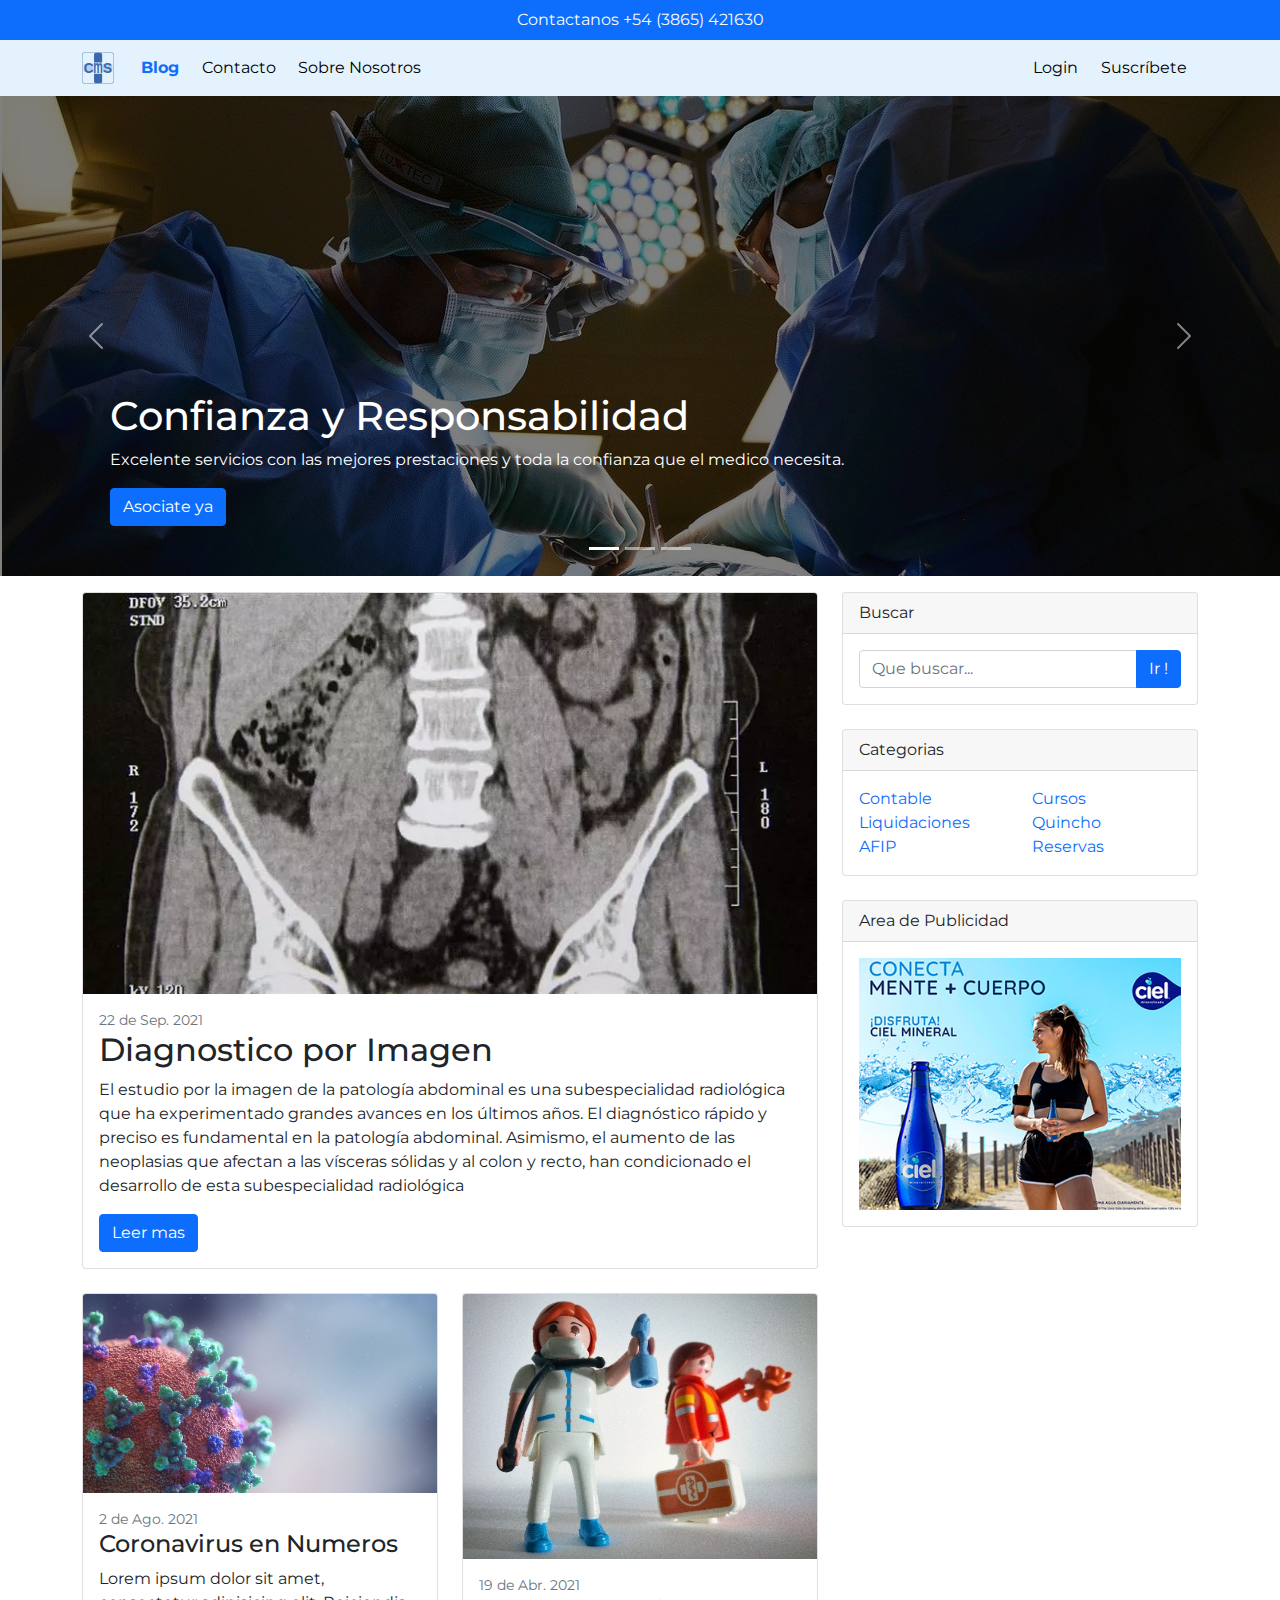
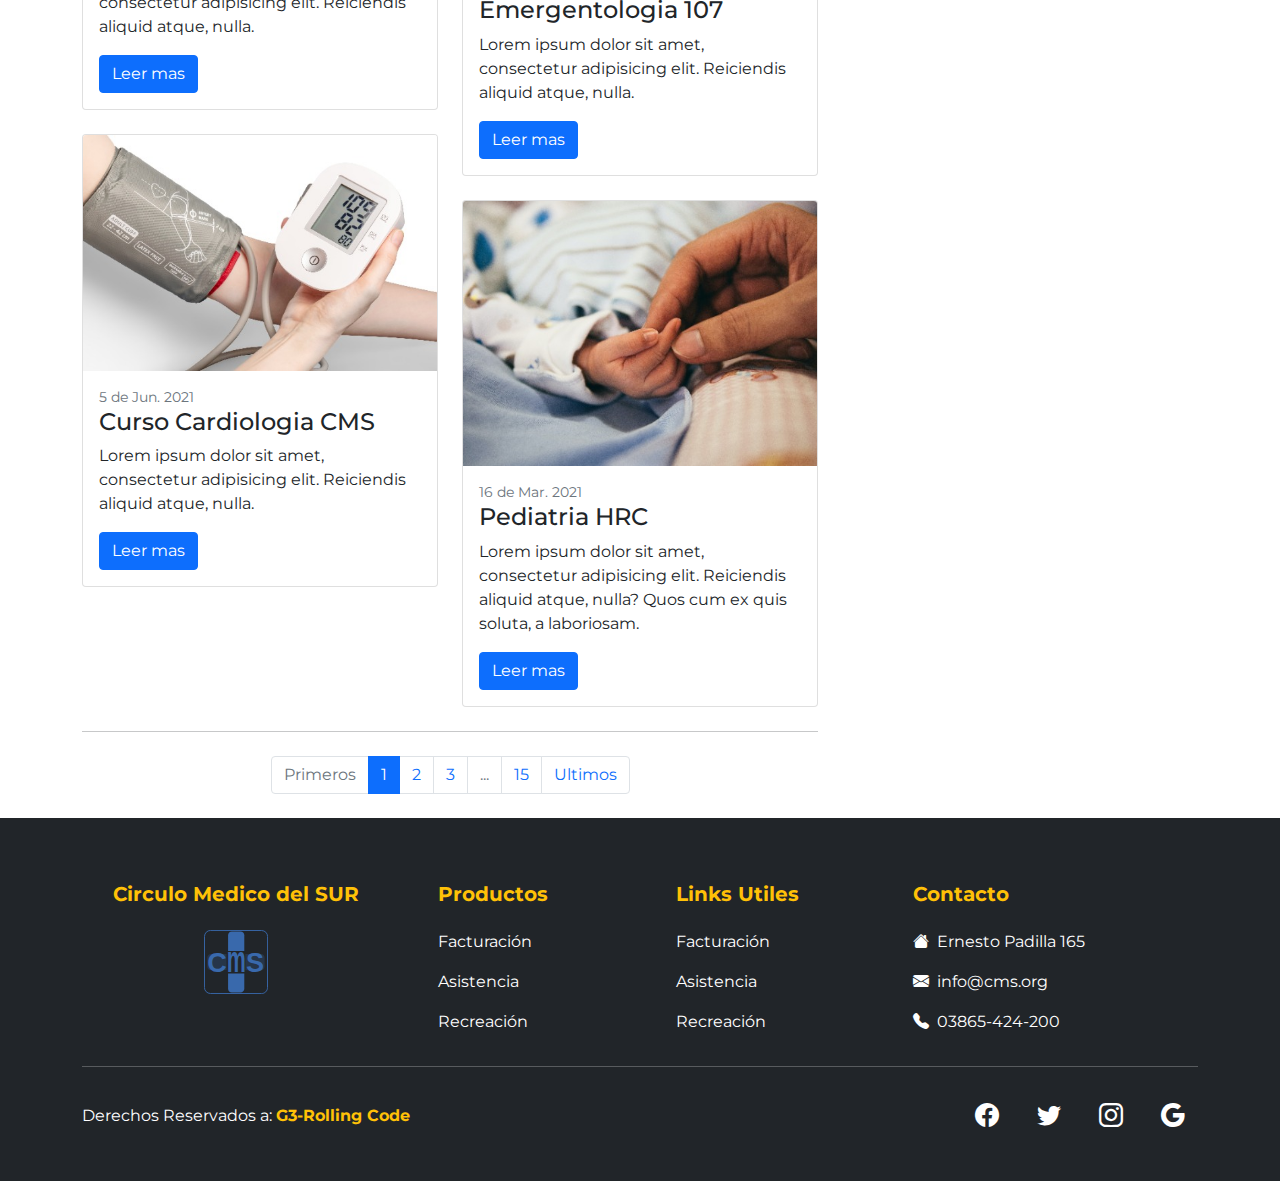
<file: index.html>
<!DOCTYPE html>
<html lang="es">
    <head>
        <meta charset="UTF-8" />
        <meta http-equiv="X-UA-Compatible" content="IE=edge" />
        <meta name="viewport" content="width=device-width, initial-scale=1.0" />
        <title>CMS - Blog</title>

        <!-- favicon para el navegador -->
        <link rel="icon" type="image/x-icon" href="assets/img/favicon.png" />
        <!-- CSS de Bootstrap -->
        <link rel="stylesheet" href="css/bootstrap.css" />
        <!-- Mis Estilos CSS -->
        <link rel="stylesheet" href="css/style.css" />
        <!-- Iconos de Bootstrap -->
        <link
            rel="stylesheet"
            href="https://cdn.jsdelivr.net/npm/bootstrap-icons@1.5.0/font/bootstrap-icons.css"
        />
    </head>
    <body>
        <!-- cabecera y navbar -->
        <div class="fixed-top">
            <!-- Pequeño header fijo junto con el navbar -->
            <header
                class="container-fluid bg-primary d-flex justify-content-center"
            >
                <p class="text-light mb-0 p-2 fs-6">
                    Contactanos +54 (3865) 421630
                </p>
            </header>
            <!-- Navbar -->
            <nav class="navbar navbar-expand-lg navbar-light" id="navbar_main">
                <div class="container">
                    <!-- Logo del navbar -->
                    <a class="navbar-brand" href="index.html">
                        <img
                            src="assets/img/logo_cms.svg"
                            alt="logo_navbar"
                            id="logo_navbar"
                        />
                    </a>
                    <!-- Boton de collapse -->
                    <button
                        class="navbar-toggler"
                        type="button"
                        data-bs-toggle="collapse"
                        data-bs-target="#navbarMain"
                        aria-controls="navbarMain"
                        aria-expanded="false"
                        aria-label="Toggle navigation"
                    >
                        <span class="navbar-toggler-icon"></span>
                    </button>
                    <!-- Opciones colapsable -->
                    <div class="collapse navbar-collapse" id="navbarMain">
                        <ul class="navbar-nav me-auto">
                            <li class="nav-item">
                                <a href="index.html" class="nav-link active"
                                    >Blog</a
                                >
                            </li>
                            <li class="nav-item">
                                <a href="contact.html" class="nav-link"
                                    >Contacto</a
                                >
                            </li>
                            <li class="nav-item">
                                <a href="about-us.html" class="nav-link"
                                    >Sobre Nosotros</a
                                >
                            </li>
                        </ul>
                        <ul class="navbar-nav ms-auto">
                            <li class="nav-item">
                                <a href="login2.html" class="nav-link">Login</a>
                            </li>
                            <li class="nav-item">
                                <a
                                    href="#"
                                    class="nav-link"
                                    data-bs-toggle="modal"
                                    data-bs-target="#modal-subscribe"
                                    >Suscríbete</a
                                >
                            </li>
                        </ul>
                    </div>
                </div>
            </nav>
        </div>

        <!-- Carousel -->
        <div
            id="myCarousel"
            class="carousel slide carousel-fade"
            data-bs-ride="carousel"
        >
            <!-- Indicadores de abajo para seleccionar un slide en particular -->
            <ol class="carousel-indicators">
                <li
                    data-bs-target="#myCarousel"
                    data-bs-slide-to="0"
                    class="active"
                ></li>
                <li data-bs-target="#myCarousel" data-bs-slide-to="1"></li>
                <li data-bs-target="#myCarousel" data-bs-slide-to="2"></li>
            </ol>
            <!-- Botones para pasar al siguiente o al anterior -->
            <div class="carousel-inner">
                <div class="carousel-item active">
                    <div
                        class="overlay-image"
                        style="
                            background-image: url(assets/img/carousel1_650.jpg);
                        "
                    ></div>
                    <div class="container">
                        <h1>Confianza y Responsabilidad</h1>
                        <p>
                            Excelente servicios con las mejores prestaciones y
                            toda la confianza que el medico necesita.
                        </p>
                        <a href="error404.html" class="btn btn-primary"
                            >Asociate ya</a
                        >
                    </div>
                </div>
                <div class="carousel-item">
                    <div
                        class="overlay-image"
                        style="
                            background-image: url(assets/img/carousel2_650.jpg);
                        "
                    ></div>
                    <div class="container">
                        <h1>Instalaciones Propias</h1>
                        <p>
                            Instalaciones con los mejores, servicios, quincho,
                            oficinas centrales, sala de conferencias, etc.
                        </p>
                        <a href="gallery.html" class="btn btn-primary"
                            >Galeria de Imagenes</a
                        >
                    </div>
                </div>
                <div class="carousel-item">
                    <div
                        class="overlay-image"
                        style="
                            background-image: url(assets/img/carousel3_650.jpg);
                        "
                    ></div>
                    <div class="container">
                        <h1>Contrato con todas las OS</h1>
                        <p>
                            Adheridos a todas las obras sociales tanto
                            provinciales como nacionales, rapida liquidación y
                            pagos.
                        </p>
                        <a href="error404.html" class="btn btn-primary"
                            >Ver listado</a
                        >
                    </div>
                </div>
            </div>
            <button
                class="carousel-control-prev"
                type="button"
                data-bs-target="#myCarousel"
                data-bs-slide="prev"
            >
                <span
                    class="carousel-control-prev-icon"
                    aria-hidden="true"
                ></span>
                <span class="visually-hidden">Previous</span>
            </button>
            <button
                class="carousel-control-next"
                type="button"
                data-bs-target="#myCarousel"
                data-bs-slide="next"
            >
                <span
                    class="carousel-control-next-icon"
                    aria-hidden="true"
                ></span>
                <span class="visually-hidden">Next</span>
            </button>
        </div>

        <!-- Page content-->
        <main class="container mt-3">
            <div class="row">
                <!-- Ultimos Post del Blog -->
                <div class="col-lg-8">
                    <!-- Ultimo Post lo ponemos mas grande -->
                    <div class="card mb-4">
                        <a href="last_post.html">
                            <img
                                class="card-img-top"
                                src="assets/img/imagen_post_last_1.jpg"
                                alt="imagen_post_last"
                            />
                        </a>
                        <div class="card-body">
                            <div class="small text-muted">22 de Sep. 2021</div>
                            <h2 class="card-title">Diagnostico por Imagen</h2>
                            <p class="card-text">
                                El estudio por la imagen de la patología
                                abdominal es una subespecialidad radiológica que
                                ha experimentado grandes avances en los últimos
                                años. El diagnóstico rápido y preciso es
                                fundamental en la patología abdominal. Asimismo,
                                el aumento de las neoplasias que afectan a las
                                vísceras sólidas y al colon y recto, han
                                condicionado el desarrollo de esta
                                subespecialidad radiológica
                            </p>
                            <a class="btn btn-primary" href="last_post.html"
                                >Leer mas</a
                            >
                        </div>
                    </div>
                    <!-- Entradas siguiente al ultimo Post -->
                    <div class="row">
                        <div class="col-lg-6">
                            <!-- Blog post-->
                            <div class="card mb-4">
                                <a href="error404.html">
                                    <img
                                        class="card-img-top"
                                        src="assets/img/post_1.jpg"
                                        alt="post_1"
                                    />
                                </a>
                                <div class="card-body">
                                    <div class="small text-muted">
                                        2 de Ago. 2021
                                    </div>
                                    <h2 class="card-title h4">
                                        Coronavirus en Numeros
                                    </h2>
                                    <p class="card-text">
                                        Lorem ipsum dolor sit amet, consectetur
                                        adipisicing elit. Reiciendis aliquid
                                        atque, nulla.
                                    </p>
                                    <a
                                        class="btn btn-primary"
                                        href="error404.html"
                                        >Leer mas</a
                                    >
                                </div>
                            </div>
                            <!-- Blog post-->
                            <div class="card mb-4">
                                <a href="error404.html">
                                    <img
                                        class="card-img-top"
                                        src="assets/img/post_2.jpg"
                                        alt="post_2"
                                    />
                                </a>
                                <div class="card-body">
                                    <div class="small text-muted">
                                        5 de Jun. 2021
                                    </div>
                                    <h2 class="card-title h4">
                                        Curso Cardiologia CMS
                                    </h2>
                                    <p class="card-text">
                                        Lorem ipsum dolor sit amet, consectetur
                                        adipisicing elit. Reiciendis aliquid
                                        atque, nulla.
                                    </p>
                                    <a
                                        class="btn btn-primary"
                                        href="error404.html"
                                        >Leer mas</a
                                    >
                                </div>
                            </div>
                        </div>
                        <div class="col-lg-6">
                            <!-- Blog post-->
                            <div class="card mb-4">
                                <a href="error404.html">
                                    <img
                                        class="card-img-top"
                                        src="assets/img/post_3.jpg"
                                        alt="post_3"
                                    />
                                </a>
                                <div class="card-body">
                                    <div class="small text-muted">
                                        19 de Abr. 2021
                                    </div>
                                    <h2 class="card-title h4">
                                        Emergentologia 107
                                    </h2>
                                    <p class="card-text">
                                        Lorem ipsum dolor sit amet, consectetur
                                        adipisicing elit. Reiciendis aliquid
                                        atque, nulla.
                                    </p>
                                    <a
                                        class="btn btn-primary"
                                        href="error404.html"
                                        >Leer mas</a
                                    >
                                </div>
                            </div>
                            <!-- Blog post-->
                            <div class="card mb-4">
                                <a href="error404.html">
                                    <img
                                        class="card-img-top"
                                        src="assets/img/post_4.jpg"
                                        alt="post_4"
                                    />
                                </a>
                                <div class="card-body">
                                    <div class="small text-muted">
                                        16 de Mar. 2021
                                    </div>
                                    <h2 class="card-title h4">Pediatria HRC</h2>
                                    <p class="card-text">
                                        Lorem ipsum dolor sit amet, consectetur
                                        adipisicing elit. Reiciendis aliquid
                                        atque, nulla? Quos cum ex quis soluta, a
                                        laboriosam.
                                    </p>
                                    <a
                                        class="btn btn-primary"
                                        href="error404.html"
                                        >Leer mas</a
                                    >
                                </div>
                            </div>
                        </div>
                    </div>
                    <!-- Paginacion -->
                    <nav aria-label="Pagination">
                        <hr class="my-0" />
                        <ul class="pagination justify-content-center my-4">
                            <li class="page-item disabled">
                                <a
                                    class="page-link"
                                    href="error404.html"
                                    tabindex="-1"
                                    aria-disabled="true"
                                    >Primeros</a
                                >
                            </li>
                            <li class="page-item active" aria-current="page">
                                <a class="page-link" href="error404.html">1</a>
                            </li>
                            <li class="page-item">
                                <a class="page-link" href="error404.html">2</a>
                            </li>
                            <li class="page-item">
                                <a class="page-link" href="error404.html">3</a>
                            </li>
                            <li class="page-item disabled">
                                <a class="page-link" href="error404.html"
                                    >...</a
                                >
                            </li>
                            <li class="page-item">
                                <a class="page-link" href="error404.html">15</a>
                            </li>
                            <li class="page-item">
                                <a class="page-link" href="error404.html"
                                    >Ultimos</a
                                >
                            </li>
                        </ul>
                    </nav>
                </div>
                <!-- Widgets y Publicidad -->
                <div class="col-lg-4">
                    <!-- Widget de Busqueda -->
                    <div class="card mb-4">
                        <div class="card-header">Buscar</div>
                        <div class="card-body">
                            <div class="input-group">
                                <input
                                    class="form-control"
                                    type="text"
                                    placeholder="Que buscar..."
                                    aria-label="Que buscar..."
                                    aria-describedby="button-search"
                                />
                                <button
                                    class="btn btn-primary"
                                    id="button-search"
                                    type="button"
                                >
                                    Ir !
                                </button>
                            </div>
                        </div>
                    </div>
                    <!-- Categorias -->
                    <div class="card mb-4">
                        <div class="card-header">Categorias</div>
                        <div class="card-body">
                            <div class="row">
                                <div class="col-sm-6">
                                    <ul class="list-unstyled mb-0">
                                        <li>
                                            <a
                                                href="error404.html"
                                                class="text-decoration-none"
                                                >Contable</a
                                            >
                                        </li>
                                        <li>
                                            <a
                                                href="error404.html"
                                                class="text-decoration-none"
                                                >Liquidaciones</a
                                            >
                                        </li>
                                        <li>
                                            <a
                                                href="error404.html"
                                                class="text-decoration-none"
                                                >AFIP</a
                                            >
                                        </li>
                                    </ul>
                                </div>
                                <div class="col-sm-6">
                                    <ul class="list-unstyled mb-0">
                                        <li>
                                            <a
                                                href="error404.html"
                                                class="text-decoration-none"
                                                >Cursos</a
                                            >
                                        </li>
                                        <li>
                                            <a
                                                href="error404.html"
                                                class="text-decoration-none"
                                                >Quincho</a
                                            >
                                        </li>
                                        <li>
                                            <a
                                                href="error404.html"
                                                class="text-decoration-none"
                                                >Reservas</a
                                            >
                                        </li>
                                    </ul>
                                </div>
                            </div>
                        </div>
                    </div>
                    <!-- Widget Publicidad -->
                    <div class="card mb-4" id="publicidad">
                        <div class="card-header">Area de Publicidad</div>
                        <div class="card-body">
                            <img
                                src="assets/img/publicidad2.jpg"
                                alt="publicidad"
                                class="img-fluid"
                            />
                        </div>
                    </div>
                </div>
            </div>
        </main>

        <!-- footer -->
        <footer class="bg-dark text-white pt-5 pb-4">
            <div class="container text-center text-md-start">
                <div class="row text-center text-md-start">
                    <div
                        class="
                            col-md-3 col-lg-3 col-xl-3
                            mx-auto
                            mt-3
                            text-center
                        "
                    >
                        <h5 class="mb-4 fw-bold text-warning">
                            Circulo Medico del SUR
                        </h5>
                        <img
                            src="assets/img/logo_cms.svg"
                            alt="logo_cms"
                            id="logo_footer"
                        />
                    </div>
                    <div class="col-md-2 col-lg-2 col-xl-2 mx-auto mt-3">
                        <h5 class="mb-4 fw-bold text-warning">Productos</h5>
                        <p>
                            <a
                                href="error404.html"
                                class="text-white text-decoration-none"
                                >Facturación</a
                            >
                        </p>
                        <p>
                            <a
                                href="error404.html"
                                class="text-white text-decoration-none"
                                >Asistencia</a
                            >
                        </p>
                        <p>
                            <a
                                href="error404.html"
                                class="text-white text-decoration-none"
                                >Recreación</a
                            >
                        </p>
                    </div>
                    <div class="col-md-3 col-lg-2 col-xl-2 mx-auto mt-3">
                        <h5 class="mb-4 fw-bold text-warning">Links Utiles</h5>
                        <p>
                            <a
                                href="error404.html"
                                class="text-white text-decoration-none"
                                >Facturación</a
                            >
                        </p>
                        <p>
                            <a
                                href="error404.html"
                                class="text-white text-decoration-none"
                                >Asistencia</a
                            >
                        </p>
                        <p>
                            <a
                                href="error404.html"
                                class="text-white text-decoration-none"
                                >Recreación</a
                            >
                        </p>
                    </div>
                    <div class="col-md-4 col-lg-3 col-xl-3 mx-auto mt-3">
                        <h5 class="mb-4 fw-bold text-warning">Contacto</h5>
                        <p>
                            <i class="bi bi-house-fill me-2"></i>Ernesto Padilla
                            165
                        </p>
                        <p>
                            <i class="bi bi-envelope-fill me-2"></i>info@cms.org
                        </p>
                        <p>
                            <i class="bi bi-telephone-fill me-2"></i
                            >03865-424-200
                        </p>
                    </div>
                </div>
                <hr class="mb-4" />
                <div class="row align-items-center">
                    <div class="col-md-7 col-lg-8">
                        <p>
                            Derechos Reservados a:
                            <a
                                href="error404.html"
                                class="text-decoration-none"
                            >
                                <strong class="text-warning"
                                    >G3-Rolling Code</strong
                                >
                            </a>
                        </p>
                    </div>
                    <div class="col-md-5 col-lg-4">
                        <div class="text-center text-md-end">
                            <ul class="list-unstyled list-inline">
                                <li class="list-inline-item">
                                    <a
                                        href="error404.html"
                                        class="btn text-white fs-4"
                                        ><i class="bi bi-facebook"></i
                                    ></a>
                                </li>
                                <li class="list-inline-item">
                                    <a
                                        href="error404.html"
                                        class="btn text-white fs-4"
                                        ><i class="bi bi-twitter"></i
                                    ></a>
                                </li>
                                <li class="list-inline-item">
                                    <a
                                        href="error404.html"
                                        class="btn text-white fs-4"
                                        ><i class="bi bi-instagram"></i
                                    ></a>
                                </li>
                                <li class="list-inline-item">
                                    <a
                                        href="error404.html"
                                        class="btn text-white fs-4"
                                        ><i class="bi bi-google"></i
                                    ></a>
                                </li>
                            </ul>
                        </div>
                    </div>
                </div>
            </div>
        </footer>

        <!-- Modal Suscripcion OJO debe estar en todas las paginas -->
        <div
            class="modal fade"
            id="modal-subscribe"
            tabindex="-1"
            aria-labelledby="exampleModalLabel"
            aria-hidden="true"
        >
            <div class="modal-dialog">
                <div class="modal-content">
                    <div class="modal-header">
                        <h4 class="modal-title" id="exampleModalLabel">
                            Suscripción
                        </h4>
                        <button
                            type="button"
                            class="btn-close"
                            data-bs-dismiss="modal"
                            aria-label="Close"
                        ></button>
                    </div>
                    <div class="modal-body">
                        <form>
                            <div class="mb-3">
                                <label for="name" class="form-label"
                                    >Nombre</label
                                >
                                <input
                                    type="text"
                                    class="form-control"
                                    id="name"
                                    aria-describedby="name"
                                    placeholder="Nombre"
                                />
                            </div>
                            <div class="mb-3">
                                <label for="apellido" class="form-label"
                                    >Apellido</label
                                >
                                <input
                                    type="text"
                                    class="form-control"
                                    id="apellido"
                                    aria-describedby="apellido"
                                    placeholder="Apellido"
                                />
                            </div>
                            <div class="mb-3">
                                <label
                                    for="exampleInputEmail1"
                                    class="form-label"
                                    >Correo Electrónico</label
                                >
                                <input
                                    type="email"
                                    class="form-control"
                                    id="exampleInputEmail1"
                                    aria-describedby="emailHelp"
                                    placeholder="ejemplo@rc-group3.com"
                                />
                            </div>
                            <div class="mb-3">
                                <label
                                    for="exampleInputPassword1"
                                    class="form-label"
                                    >Contraseña</label
                                >
                                <input
                                    type="password"
                                    class="form-control"
                                    id="exampleInputPassword1"
                                    placeholder="*****"
                                />
                            </div>
                            <div class="mb-3 form-check">
                                <input
                                    type="checkbox"
                                    class="form-check-input"
                                    id="exampleCheck1"
                                />
                                <label
                                    class="form-check-label"
                                    for="exampleCheck1"
                                >
                                    Recibe notificaciones por email</label
                                >
                            </div>
                            <div class="mb-3">
                                <label class="">
                                    ¿Ya tienes cuenta?
                                    <a
                                        class="
                                            text-primary text-decoration-none
                                        "
                                        href="login2.html"
                                        >Inicia Sesión</a
                                    ></label
                                >
                            </div>
                        </form>
                    </div>
                    <div class="modal-footer">
                        <button
                            type="button"
                            class="btn btn-secondary"
                            data-bs-dismiss="modal"
                        >
                            Cerrar
                        </button>
                        <button type="button" class="btn btn-primary">
                            Suscríbete
                        </button>
                    </div>
                </div>
            </div>
        </div>

        <script src="js/bootstrap.bundle.js"></script>
    </body>
</html>
</file>
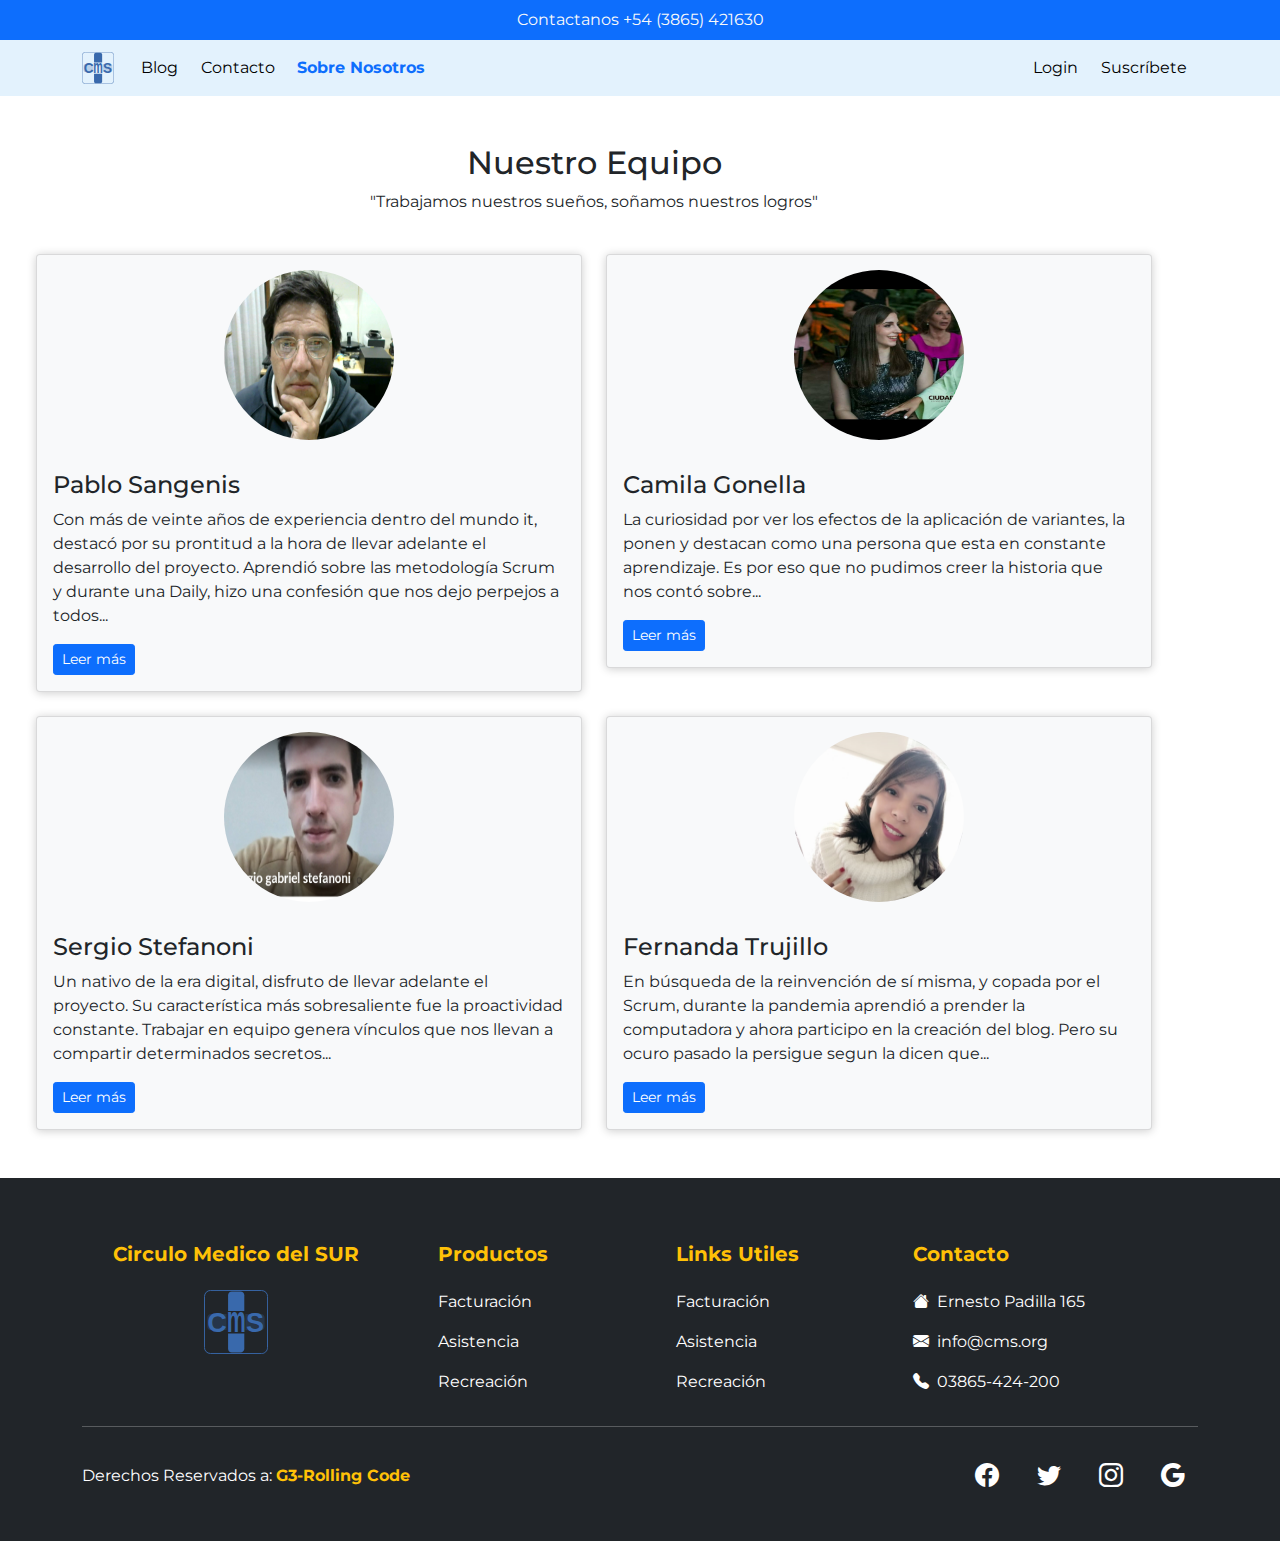
<file: about-us.html>
<!DOCTYPE html>
<html lang="es">
<head>
    <meta charset="UTF-8">
    <meta http-equiv="X-UA-Compatible" content="IE=edge">
    <meta name="viewport" content="width=device-width, initial-scale=1.0">
    <title>CMS - Sobre nosotros </title>

    <!-- favicon para el navegador -->
    <link rel="icon" type="image/x-icon" href="assets/img/favicon.png"/>
    <!-- CSS de Bootstrap -->
    <link rel="stylesheet" href="css/bootstrap.css">
    <!-- Mis Estilos CSS -->
    <link rel="stylesheet" href="css/style.css">
    <!-- Iconos de Bootstrap -->
    <link rel="stylesheet" href="https://cdn.jsdelivr.net/npm/bootstrap-icons@1.5.0/font/bootstrap-icons.css">
</head>
<body>

<!-- cabecera y navbar -->
<div class="fixed-top">
    <!-- Pequeño header fijo junto con el navbar -->
    <header class="container-fluid bg-primary d-flex justify-content-center">
        <p class="text-light mb-0 p-2 fs-6">Contactanos +54 (3865) 421630</p>
    </header>
    <!-- Navbar -->
    <nav class="navbar navbar-expand-lg navbar-light" id="navbar_main">
        <div class="container">
            <!-- Logo del navbar -->
            <a class="navbar-brand" href="index.html">
                <img src="assets/img/logo_cms.svg" alt="logo_navbar" id="logo_navbar">
            </a>
            <!-- Boton de collapse -->
            <button class="navbar-toggler"
                    type="button"
                    data-bs-toggle="collapse"
                    data-bs-target="#navbarMain"
                    aria-controls="navbarMain"
                    aria-expanded="false"
                    aria-label="Toggle navigation">
                <span class="navbar-toggler-icon"></span>
            </button>
            <!-- Opciones colapsable -->
            <div class="collapse navbar-collapse" id="navbarMain">
                <ul class="navbar-nav me-auto">
                    <li class="nav-item"><a href="index.html" class="nav-link">Blog</a></li>
                    <li class="nav-item"><a href="contact.html" class="nav-link">Contacto</a></li>
                    <li class="nav-item"><a href="about-us.html" class="nav-link active">Sobre Nosotros</a></li>
                </ul>
                <ul class="navbar-nav ms-auto">
                    <li class="nav-item"><a href="login2.html" class="nav-link">Login</a></li>
                    <li class="nav-item"><a href="#" class="nav-link" data-bs-toggle="modal"
                                            data-bs-target="#modal-subscribe">Suscríbete</a></li>
                </ul>
            </div>
        </div>
    </nav>
</div>

<!-- Página About Us -->
<section class="container m-4">
    <div class="row">
        <h2 class="text-center pt-5">Nuestro Equipo</h2>
        <p class="text-center pb-4">"Trabajamos nuestros sueños, soñamos nuestros logros"</p>
        <div class="col-12 col-md-6 pb-4">
            <div class="card bg-light rounded mi-card">
                <img src="assets/img/about-us/pablosangenis.jpg" class="card-img-top align-self-center mi-card-img-top" alt="Pablo Sangenis">
                <div class="card-body">
                    <h4> Pablo Sangenis</h4>
                    <p class="card-text">Con más de veinte años de experiencia dentro del mundo it, destacó por su
                        prontitud a la hora de llevar adelante el desarrollo del proyecto. Aprendió sobre las
                        metodología Scrum y durante una Daily, hizo una confesión que nos dejo perpejos a todos...</p>
                    <button type="button" class="btn btn-primary btn-sm">Leer más</button>
                </div>
            </div>
        </div>
        <div class="col-12 col-md-6 pb-4">
            <div class="card bg-light rounded mi-card">
                <img src="assets/img/about-us/CAMY.jpg" class="card-img-top align-self-center mi-card-img-top" alt="Camila Gonella">
                <div class="card-body">
                    <h4>Camila Gonella</h4>
                    <p class="card-text">La curiosidad por ver los efectos de la aplicación de variantes, la ponen y
                        destacan como una persona que esta en constante aprendizaje. Es por eso que no pudimos creer la
                        historia que nos contó sobre...</p>
                    <button type="button" class="btn btn-primary btn-sm">Leer más</button>
                </div>
            </div>
        </div>
        <div class="col-12 col-md-6 pb-4">
            <div class="card bg-light rounded mi-card">
                <img src="assets/img/about-us/SERGIO.jpg" class="card-img-top align-self-center mi-card-img-top" alt="Sergio Stefanoni">
                <div class="card-body">
                    <h4>Sergio Stefanoni</h4>
                    <p class="card-text">Un nativo de la era digital, disfruto de llevar adelante el proyecto. Su
                        característica más sobresaliente fue la proactividad constante. Trabajar en equipo genera
                        vínculos que nos llevan a compartir determinados secretos...</p>
                    <button type="button" class="btn btn-primary btn-sm">Leer más</button>
                </div>
            </div>
        </div>
        <div class="col-12 col-md-6 pb-4">
            <div class="card bg-light rounded mi-card">
                <img src="assets/img/about-us/Fernanda.jpg" class="card-img-top align-self-center mi-card-img-top" alt="Fernanda Trujillo">
                <div class="card-body">
                    <h4>Fernanda Trujillo</h4>
                    <p class="card-text">En búsqueda de la reinvención de sí misma, y copada por el Scrum, durante la
                        pandemia aprendió a prender la computadora y ahora participo en la creación del blog. Pero su
                        ocuro pasado la persigue segun la dicen que...</p>
                    <button type="button" class="btn btn-primary btn-sm">Leer más</button>
                </div>
            </div>
        </div>
    </div>
</section>

<!-- footer -->
<footer class="bg-dark text-white pt-5 pb-4">
    <div class="container text-center text-md-start">
        <div class="row text-center text-md-start">
            <div class="col-md-3 col-lg-3 col-xl-3 mx-auto mt-3 text-center">
                <h5 class="mb-4 fw-bold text-warning">Circulo Medico del SUR</h5>
                <img src="assets/img/logo_cms.svg" alt="logo_cms" id="logo_footer">
            </div>
            <div class="col-md-2 col-lg-2 col-xl-2 mx-auto mt-3">
                <h5 class="mb-4 fw-bold text-warning">Productos</h5>
                <p><a href="error404.html" class="text-white text-decoration-none">Facturación</a></p>
                <p><a href="error404.html" class="text-white text-decoration-none">Asistencia</a></p>
                <p><a href="error404.html" class="text-white text-decoration-none">Recreación</a></p>
            </div>
            <div class="col-md-3 col-lg-2 col-xl-2 mx-auto mt-3">
                <h5 class="mb-4 fw-bold text-warning">Links Utiles</h5>
                <p><a href="error404.html" class="text-white text-decoration-none">Facturación</a></p>
                <p><a href="error404.html" class="text-white text-decoration-none">Asistencia</a></p>
                <p><a href="error404.html" class="text-white text-decoration-none">Recreación</a></p>
            </div>
            <div class="col-md-4 col-lg-3 col-xl-3 mx-auto mt-3">
                <h5 class="mb-4 fw-bold text-warning">Contacto</h5>
                <p><i class="bi bi-house-fill me-2"></i>Ernesto Padilla 165</p>
                <p><i class="bi bi-envelope-fill me-2"></i>info@cms.org</p>
                <p><i class="bi bi-telephone-fill me-2"></i>03865-424-200</p>
            </div>
        </div>
        <hr class="mb-4">
        <div class="row align-items-center">
            <div class="col-md-7 col-lg-8">
                <p>Derechos Reservados a:
                    <a href="error404.html" class="text-decoration-none">
                        <strong class="text-warning">G3-Rolling Code</strong>
                    </a>
                </p>
            </div>
            <div class="col-md-5 col-lg-4">
                <div class="text-center text-md-end">
                    <ul class="list-unstyled list-inline">
                        <li class="list-inline-item">
                            <a href="error404.html" class="btn text-white fs-4"><i class="bi bi-facebook"></i></a>
                        </li>
                        <li class="list-inline-item">
                            <a href="error404.html" class="btn text-white fs-4"><i class="bi bi-twitter"></i></a>
                        </li>
                        <li class="list-inline-item">
                            <a href="error404.html" class="btn text-white fs-4"><i class="bi bi-instagram"></i></a>
                        </li>
                        <li class="list-inline-item">
                            <a href="error404.html" class="btn text-white fs-4"><i class="bi bi-google"></i></a>
                        </li>
                    </ul>
                </div>
            </div>
        </div>
    </div>
</footer>

<!-- Modal Suscripcion OJO debe estar en todas las paginas -->
<div class="modal fade" id="modal-subscribe" tabindex="-1" aria-labelledby="exampleModalLabel" aria-hidden="true">
    <div class="modal-dialog">
        <div class="modal-content">
            <div class="modal-header">
                <h4 class="modal-title" id="exampleModalLabel">Suscripción</h4>
                <button type="button" class="btn-close" data-bs-dismiss="modal" aria-label="Close"></button>
            </div>
            <div class="modal-body">
                <form>
                    <div class="mb-3">
                        <label for="name" class="form-label">Nombre</label>
                        <input type="text" class="form-control" id="name" aria-describedby="name" placeholder="Nombre">
                    </div>
                    <div class="mb-3">
                        <label for="apellido" class="form-label">Apellido</label>
                        <input type="text" class="form-control" id="apellido" aria-describedby="apellido"
                               placeholder="Apellido">
                    </div>
                    <div class="mb-3">
                        <label for="exampleInputEmail1" class="form-label">Correo Electrónico</label>
                        <input type="email" class="form-control" id="exampleInputEmail1" aria-describedby="emailHelp"
                               placeholder="ejemplo@rc-group3.com">
                    </div>
                    <div class="mb-3">
                        <label for="exampleInputPassword1" class="form-label">Contraseña</label>
                        <input type="password" class="form-control" id="exampleInputPassword1" placeholder="*****">
                    </div>
                    <div class="mb-3 form-check">
                        <input type="checkbox" class="form-check-input" id="exampleCheck1">
                        <label class="form-check-label" for="exampleCheck1"> Recibe notificaciones por email</label>
                    </div>
                    <div class="mb-3">
                        <label> ¿Ya tienes cuenta? <a class="text-primary text-decoration-none"
                                                                          href="login2.html">Inicia Sesión</a></label>
                    </div>
                </form>
            </div>
            <div class="modal-footer">
                <button type="button" class="btn btn-secondary" data-bs-dismiss="modal">Cerrar</button>
                <button type="button" class="btn btn-primary">Suscríbete</button>
            </div>
        </div>
    </div>
</div>

<script src="js/bootstrap.bundle.js"></script>
</body>
</html>
</file>
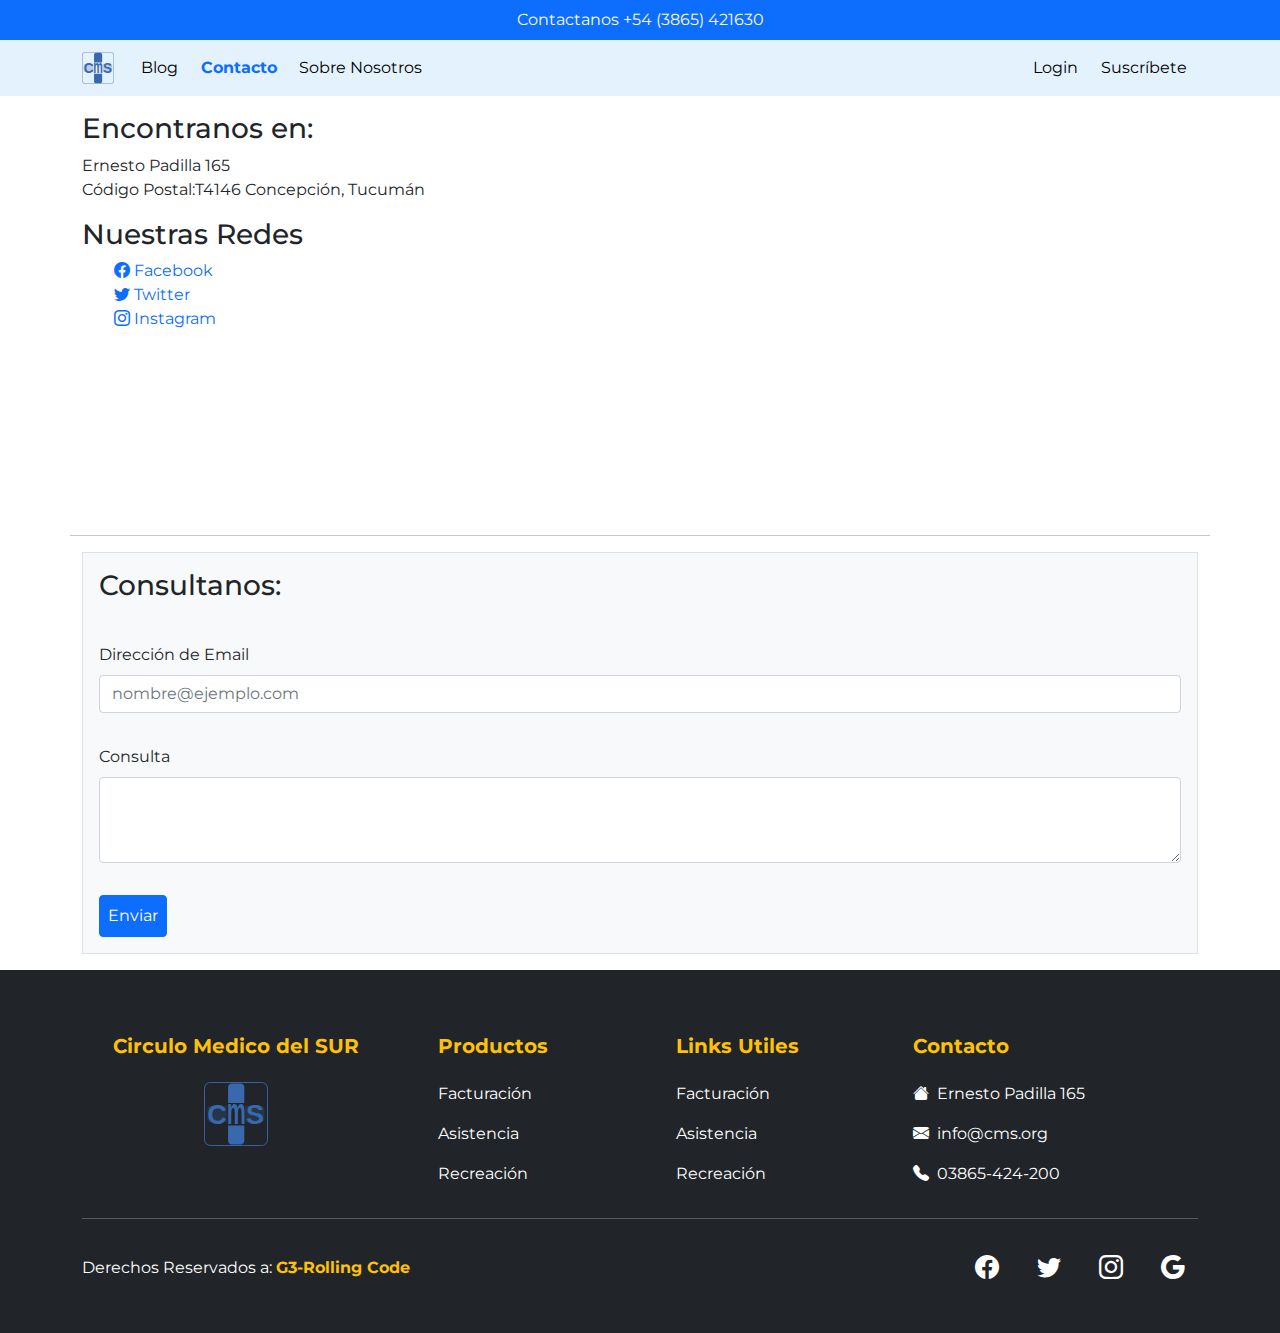
<file: contact.html>
<!DOCTYPE html>
<html lang="es">
    <head>
        <meta charset="UTF-8" />
        <meta http-equiv="X-UA-Compatible" content="IE=edge" />
        <meta name="viewport" content="width=device-width, initial-scale=1.0" />
        <title>CMS - Contacto</title>

        <!-- favicon para el navegador -->
        <link rel="icon" type="image/x-icon" href="assets/img/favicon.png" />
        <!-- CSS de Bootstrap -->
        <link rel="stylesheet" href="css/bootstrap.css" />
        <!-- Mis Estilos CSS -->
        <link rel="stylesheet" href="css/style.css" />
        <!-- Iconos de Bootstrap -->
        <link
            rel="stylesheet"
            href="https://cdn.jsdelivr.net/npm/bootstrap-icons@1.5.0/font/bootstrap-icons.css"
        />
    </head>
    <body>
        <!-- cabecera y navbar -->
        <div class="fixed-top">
            <!-- Pequeño header fijo junto con el navbar -->
            <header
                class="container-fluid bg-primary d-flex justify-content-center"
            >
                <p class="text-light mb-0 p-2 fs-6">
                    Contactanos +54 (3865) 421630
                </p>
            </header>
            <!-- Navbar -->
            <nav class="navbar navbar-expand-lg navbar-light" id="navbar_main">
                <div class="container">
                    <!-- Logo del navbar -->
                    <a class="navbar-brand" href="index.html">
                        <img
                            src="assets/img/logo_cms.svg"
                            alt="logo_navbar"
                            id="logo_navbar"
                        />
                    </a>
                    <!-- Boton de collapse -->
                    <button
                        class="navbar-toggler"
                        type="button"
                        data-bs-toggle="collapse"
                        data-bs-target="#navbarMain"
                        aria-controls="navbarMain"
                        aria-expanded="false"
                        aria-label="Toggle navigation"
                    >
                        <span class="navbar-toggler-icon"></span>
                    </button>
                    <!-- Opciones colapsable -->
                    <div class="collapse navbar-collapse" id="navbarMain">
                        <ul class="navbar-nav me-auto">
                            <li class="nav-item">
                                <a href="index.html" class="nav-link">Blog</a>
                            </li>
                            <li class="nav-item">
                                <a href="contact.html" class="nav-link active"
                                    >Contacto</a
                                >
                            </li>
                            <li class="nav-item">
                                <a href="about-us.html" class="nav-link"
                                    >Sobre Nosotros</a
                                >
                            </li>
                        </ul>
                        <ul class="navbar-nav ms-auto">
                            <li class="nav-item">
                                <a href="login2.html" class="nav-link">Login</a>
                            </li>
                            <li class="nav-item">
                                <a
                                    href="#"
                                    class="nav-link"
                                    data-bs-toggle="modal"
                                    data-bs-target="#modal-subscribe"
                                    >Suscríbete</a
                                >
                            </li>
                        </ul>
                    </div>
                </div>
            </nav>
        </div>

        <!-- Mapa Contacto -->
        <section id="map-page" class="container pt-3">
            <div class="row">
                <div class="col-md-4">
                    <h3>Encontranos en:</h3>
                    <p>
                        Ernesto Padilla 165
                        <br />
                        Código Postal:T4146 Concepción, Tucumán
                    </p>

                    <h3>Nuestras Redes</h3>
                    <div class="">
                        <ul class="pages-icons">
                            <li>
                                <a
                                    href="error404.html"
                                    class="text-decoration-none"
                                    ><i class="bi bi-facebook"></i> Facebook</a
                                >
                            </li>
                            <li>
                                <a
                                    href="error404.html"
                                    class="text-decoration-none"
                                    ><i class="bi bi-twitter"></i> Twitter</a
                                >
                            </li>
                            <li>
                                <a
                                    href="error404.html"
                                    class="text-decoration-none"
                                    ><i class="bi bi-instagram"></i>
                                    Instagram</a
                                >
                            </li>
                        </ul>
                    </div>
                </div>
                <div class="col-md-8 mb-3">
                    <iframe
                        class="mi-map"
                        src="https://www.google.com/maps/embed?pb=!1m18!1m12!1m3!1d3543.9010775121087!2d-65.59324768510689!3d-27.34756098294231!2m3!1f0!2f0!3f0!3m2!1i1024!2i768!4f13.1!3m3!1m2!1s0x9423cf5cf9114dc3%3A0x6053660c528cc826!2sC%C3%ADrculo%20M%C3%A9dico%20del%20Sur!5e0!3m2!1ses-419!2sar!4v1632412784559!5m2!1ses-419!2sar"
                        allowfullscreen=""
                        loading="lazy"
                    >
                    </iframe>
                </div>

                <hr />

                <div class="col-12 mb-3">
                    <!-- Formulario Contacto -->
                    <form class="border bg-light">
                        <h3 class="p-3">Consultanos:</h3>
                        <div class="p-3">
                            <label
                                for="exampleFormControlInput1"
                                class="form-label"
                                >Dirección de Email</label
                            >
                            <input
                                type="email"
                                class="form-control"
                                id="exampleFormControlInput1"
                                placeholder="nombre@ejemplo.com"
                                required
                            />
                        </div>
                        <div class="p-3">
                            <label
                                for="exampleFormControlTextarea1"
                                class="form-label"
                                >Consulta</label
                            >
                            <textarea
                                class="form-control"
                                id="exampleFormControlTextarea1"
                                rows="3"
                            ></textarea>
                        </div>
                        <button
                            id="button-contact"
                            type="button"
                            class="btn btn-primary m-3 p-2"
                        >
                            Enviar
                        </button>
                    </form>
                </div>
            </div>
        </section>

        <!-- footer -->
        <footer class="bg-dark text-white pt-5 pb-4">
            <div class="container text-center text-md-start">
                <div class="row text-center text-md-start">
                    <div
                        class="
                            col-md-3 col-lg-3 col-xl-3
                            mx-auto
                            mt-3
                            text-center
                        "
                    >
                        <h5 class="mb-4 fw-bold text-warning">
                            Circulo Medico del SUR
                        </h5>
                        <img
                            src="assets/img/logo_cms.svg"
                            alt="logo_cms"
                            id="logo_footer"
                        />
                    </div>
                    <div class="col-md-2 col-lg-2 col-xl-2 mx-auto mt-3">
                        <h5 class="mb-4 fw-bold text-warning">Productos</h5>
                        <p>
                            <a
                                href="error404.html"
                                class="text-white text-decoration-none"
                                >Facturación</a
                            >
                        </p>
                        <p>
                            <a
                                href="error404.html"
                                class="text-white text-decoration-none"
                                >Asistencia</a
                            >
                        </p>
                        <p>
                            <a
                                href="error404.html"
                                class="text-white text-decoration-none"
                                >Recreación</a
                            >
                        </p>
                    </div>
                    <div class="col-md-3 col-lg-2 col-xl-2 mx-auto mt-3">
                        <h5 class="mb-4 fw-bold text-warning">Links Utiles</h5>
                        <p>
                            <a
                                href="error404.html"
                                class="text-white text-decoration-none"
                                >Facturación</a
                            >
                        </p>
                        <p>
                            <a
                                href="error404.html"
                                class="text-white text-decoration-none"
                                >Asistencia</a
                            >
                        </p>
                        <p>
                            <a
                                href="error404.html"
                                class="text-white text-decoration-none"
                                >Recreación</a
                            >
                        </p>
                    </div>
                    <div class="col-md-4 col-lg-3 col-xl-3 mx-auto mt-3">
                        <h5 class="mb-4 fw-bold text-warning">Contacto</h5>
                        <p>
                            <i class="bi bi-house-fill me-2"></i>Ernesto Padilla
                            165
                        </p>
                        <p>
                            <i class="bi bi-envelope-fill me-2"></i>info@cms.org
                        </p>
                        <p>
                            <i class="bi bi-telephone-fill me-2"></i
                            >03865-424-200
                        </p>
                    </div>
                </div>
                <hr class="mb-4" />
                <div class="row align-items-center">
                    <div class="col-md-7 col-lg-8">
                        <p>
                            Derechos Reservados a:
                            <a
                                href="error404.html"
                                class="text-decoration-none"
                            >
                                <strong class="text-warning"
                                    >G3-Rolling Code</strong
                                >
                            </a>
                        </p>
                    </div>
                    <div class="col-md-5 col-lg-4">
                        <div class="text-center text-md-end">
                            <ul class="list-unstyled list-inline">
                                <li class="list-inline-item">
                                    <a
                                        href="error404.html"
                                        class="btn text-white fs-4"
                                        ><i class="bi bi-facebook"></i
                                    ></a>
                                </li>
                                <li class="list-inline-item">
                                    <a
                                        href="error404.html"
                                        class="btn text-white fs-4"
                                        ><i class="bi bi-twitter"></i
                                    ></a>
                                </li>
                                <li class="list-inline-item">
                                    <a
                                        href="error404.html"
                                        class="btn text-white fs-4"
                                        ><i class="bi bi-instagram"></i
                                    ></a>
                                </li>
                                <li class="list-inline-item">
                                    <a
                                        href="error404.html"
                                        class="btn text-white fs-4"
                                        ><i class="bi bi-google"></i
                                    ></a>
                                </li>
                            </ul>
                        </div>
                    </div>
                </div>
            </div>
        </footer>

        <!-- Modal Suscripcion OJO debe estar en todas las paginas -->
        <div
            class="modal fade"
            id="modal-subscribe"
            tabindex="-1"
            aria-labelledby="exampleModalLabel"
            aria-hidden="true"
        >
            <div class="modal-dialog">
                <div class="modal-content">
                    <div class="modal-header">
                        <h4 class="modal-title" id="exampleModalLabel">
                            Suscripción
                        </h4>
                        <button
                            type="button"
                            class="btn-close"
                            data-bs-dismiss="modal"
                            aria-label="Close"
                        ></button>
                    </div>
                    <form action="#">
                        <div class="modal-body">
                            <div class="mb-3">
                                <label for="name" class="form-label"
                                    >Nombre</label
                                >
                                <input
                                    type="text"
                                    class="form-control"
                                    id="name"
                                    aria-describedby="name"
                                    placeholder="Nombre"
                                    required
                                />
                            </div>
                            <div class="mb-3">
                                <label for="apellido" class="form-label"
                                    >Apellido</label
                                >
                                <input
                                    type="text"
                                    class="form-control"
                                    id="apellido"
                                    aria-describedby="apellido"
                                    placeholder="Apellido"
                                    required
                                />
                            </div>
                            <div class="mb-3">
                                <label
                                    for="exampleInputEmail1"
                                    class="form-label"
                                    >Correo Electrónico</label
                                >
                                <input
                                    type="email"
                                    class="form-control"
                                    id="exampleInputEmail1"
                                    aria-describedby="emailHelp"
                                    placeholder="ejemplo@rc-group3.com"
                                    required
                                />
                            </div>
                            <div class="mb-3">
                                <label
                                    for="exampleInputPassword1"
                                    class="form-label"
                                    >Contraseña</label
                                >
                                <input
                                    type="password"
                                    class="form-control"
                                    id="exampleInputPassword1"
                                    placeholder="*****"
                                    required
                                />
                            </div>
                            <div class="mb-3 form-check">
                                <input
                                    type="checkbox"
                                    class="form-check-input"
                                    id="exampleCheck1"
                                />
                                <label
                                    class="form-check-label"
                                    for="exampleCheck1"
                                >
                                    Recibe notificaciones por email</label
                                >
                            </div>
                            <div class="mb-3">
                                <label>
                                    ¿Ya tienes cuenta?
                                    <a
                                        class="
                                            text-primary text-decoration-none
                                        "
                                        href="login2.html"
                                        >Inicia Sesión</a
                                    ></label
                                >
                            </div>
                        </div>
                        <div class="modal-footer">
                            <button
                                type="button"
                                class="btn btn-secondary"
                                data-bs-dismiss="modal"
                            >
                                Cerrar
                            </button>
                            <button type="button" class="btn btn-primary">
                                Suscríbete
                            </button>
                        </div>
                    </form>
                </div>
            </div>
        </div>

        <script src="js/bootstrap.bundle.js"></script>
    </body>
</html>
</file>
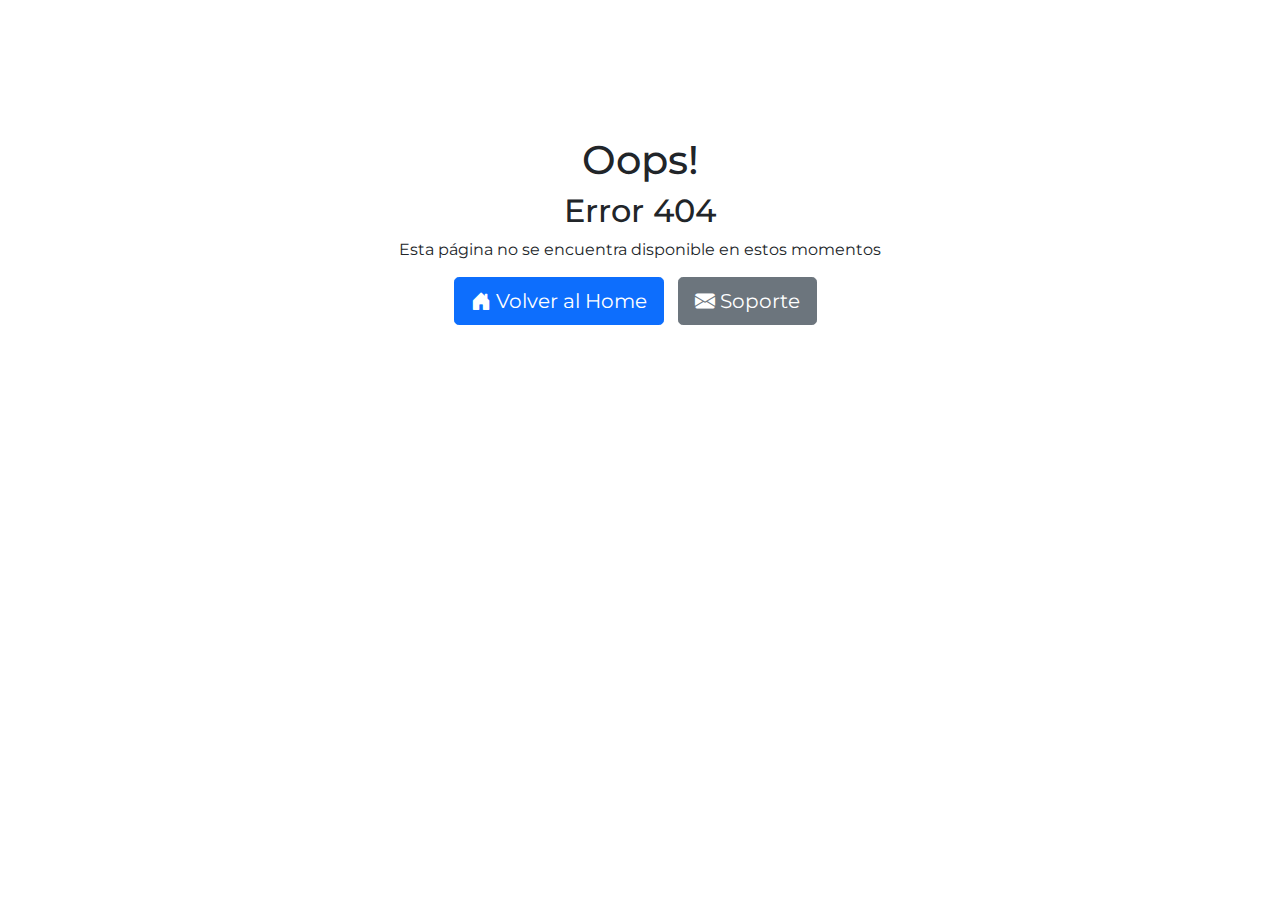
<file: error404.html>
<!DOCTYPE html>
<html lang="es">
<head>
    <meta charset="UTF-8">
    <meta http-equiv="X-UA-Compatible" content="IE=edge">
    <meta name="viewport" content="width=device-width, initial-scale=1.0">
    <title>CMS - Blog</title>

    <!-- favicon para el navegador -->
    <link rel="icon" type="image/x-icon" href="assets/img/favicon.png"/>
    <!-- CSS de Bootstrap -->
    <link rel="stylesheet" href="css/bootstrap.css">
    <!-- Mis Estilos CSS -->
    <link rel="stylesheet" href="css/style.css">
    <!-- Iconos de Bootstrap -->
    <link rel="stylesheet" href="https://cdn.jsdelivr.net/npm/bootstrap-icons@1.5.0/font/bootstrap-icons.css">
</head>
<body>

<div class="container">
    <div class="row">
        <div class="col-md-12">
            <div class="error-template">
                <h1>Oops!</h1>
                <h2>Error 404</h2>
                <div class="error-details">
                    Esta página no se encuentra disponible en estos momentos
                </div>
                <div class="error-actions">
                    <a href="index.html" class="btn btn-primary btn-lg">
                        <i class="bi bi-house-door-fill"></i> Volver al Home
                    </a>
                    <a href="#" class="btn btn-secondary btn-lg">
                        <i class="bi bi-envelope-fill"></i> Soporte
                    </a>
                </div>
            </div>
        </div>
    </div>
</div>

<script src="js/bootstrap.bundle.js"></script>
</body>
</html>
</file>
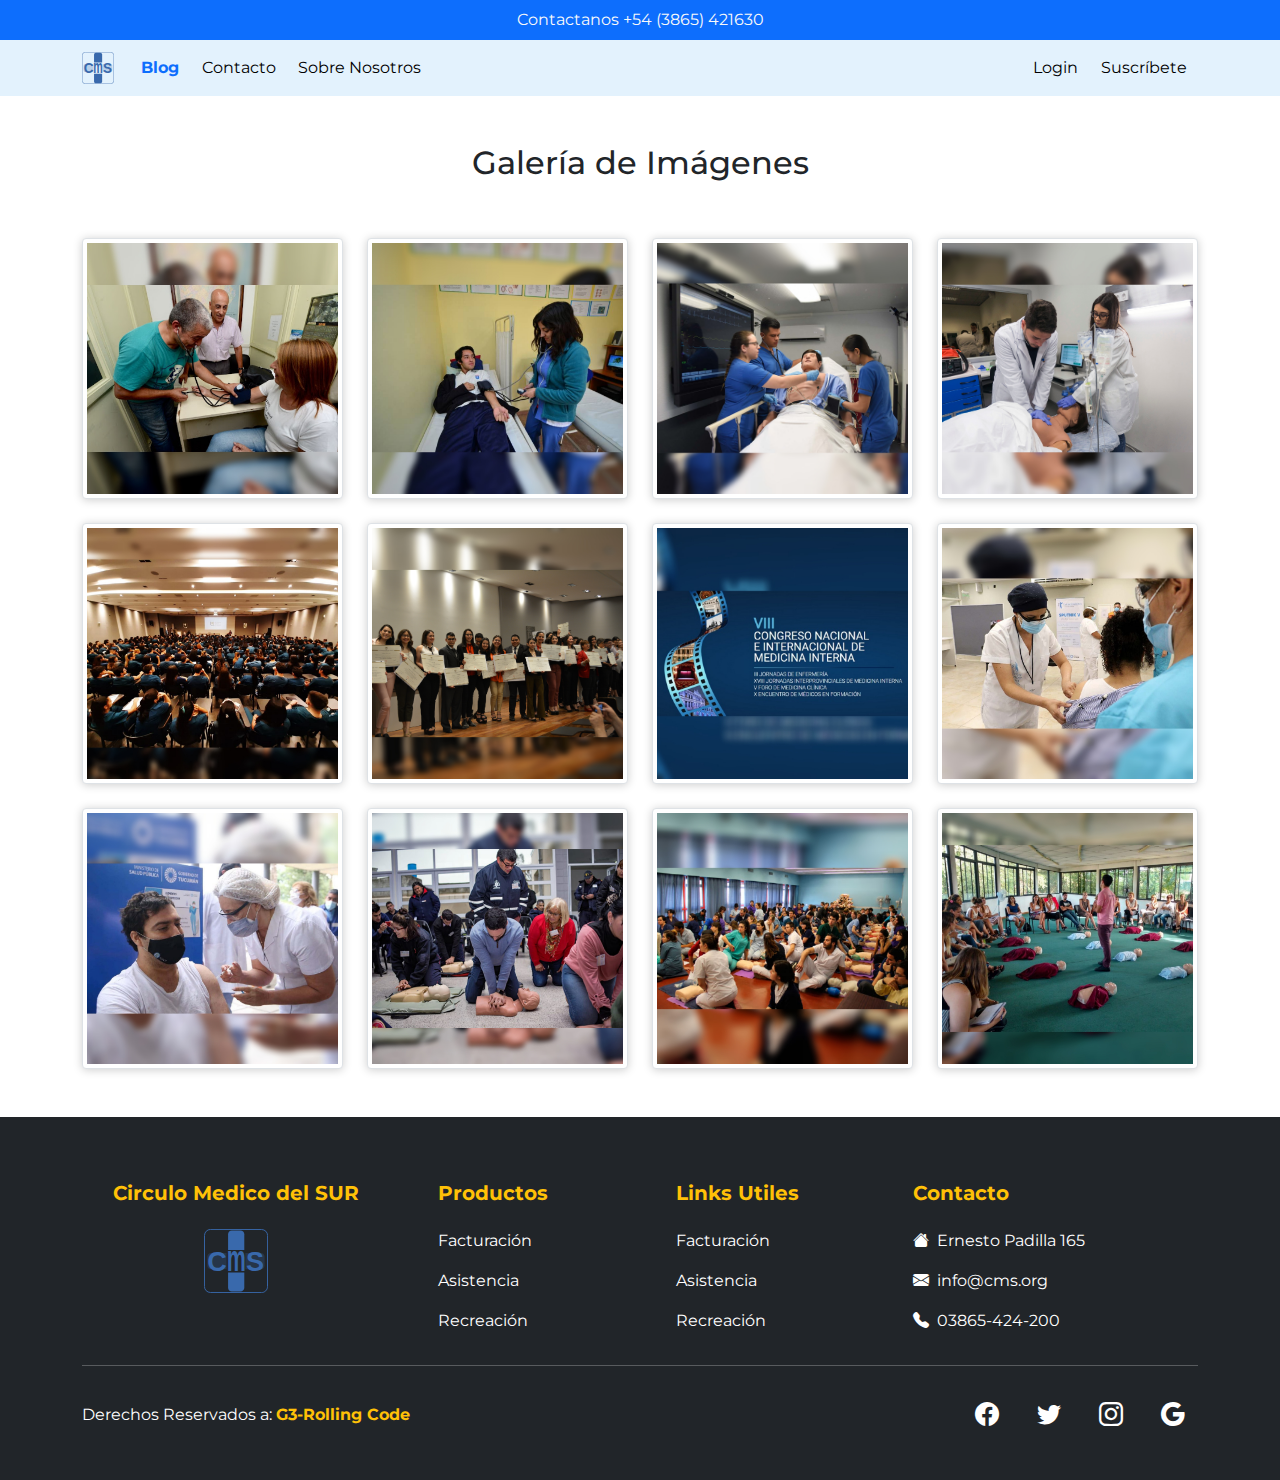
<file: gallery.html>
<!DOCTYPE html>
<html lang="es">
<head>
    <meta charset="UTF-8">
    <meta http-equiv="X-UA-Compatible" content="IE=edge">
    <meta name="viewport" content="width=device-width, initial-scale=1.0">
    <title>CMS - Galeria</title>

    <!-- favicon para el navegador -->
    <link rel="icon" type="image/x-icon" href="assets/img/favicon.png"/>
    <!-- CSS de Bootstrap -->
    <link rel="stylesheet" href="css/bootstrap.css">
    <!-- Mis Estilos CSS -->
    <link rel="stylesheet" href="css/style.css">
    <!-- Iconos de Bootstrap -->
    <link rel="stylesheet" href="https://cdn.jsdelivr.net/npm/bootstrap-icons@1.5.0/font/bootstrap-icons.css">
</head>
<body>

<!-- cabecera y navbar -->
<div class="fixed-top">
    <!-- Pequeño header fijo junto con el navbar -->
    <header class="container-fluid bg-primary d-flex justify-content-center">
        <p class="text-light mb-0 p-2 fs-6">Contactanos +54 (3865) 421630</p>
    </header>
    <!-- Navbar -->
    <nav class="navbar navbar-expand-lg navbar-light" id="navbar_main">
        <div class="container">
            <!-- Logo del navbar -->
            <a class="navbar-brand" href="index.html">
                <img src="assets/img/logo_cms.svg" alt="logo_navbar" id="logo_navbar">
            </a>
            <!-- Boton de collapse -->
            <button class="navbar-toggler"
                    type="button"
                    data-bs-toggle="collapse"
                    data-bs-target="#navbarMain"
                    aria-controls="navbarMain"
                    aria-expanded="false"
                    aria-label="Toggle navigation">
                <span class="navbar-toggler-icon"></span>
            </button>
            <!-- Opciones colapsable -->
            <div class="collapse navbar-collapse" id="navbarMain">
                <ul class="navbar-nav me-auto">
                    <li class="nav-item"><a href="index.html" class="nav-link active">Blog</a></li>
                    <li class="nav-item"><a href="contact.html" class="nav-link">Contacto</a></li>
                    <li class="nav-item"><a href="about-us.html" class="nav-link">Sobre Nosotros</a></li>
                </ul>
                <ul class="navbar-nav ms-auto">
                    <li class="nav-item"><a href="login2.html" class="nav-link">Login</a></li>
                    <li class="nav-item"><a href="#" class="nav-link" data-bs-toggle="modal"
                                            data-bs-target="#modal-subscribe">Suscríbete</a></li>
                </ul>
            </div>
        </div>
    </nav>
</div>

<!--Galeria de Imagenes-->
<section class="container mt-1 mb-4 text-center">
    <div class="row">
        <h2 class="p-5">Galería de Imágenes</h2>
        <div class="col-12 col-sm-6 col-md-4 col-lg-3 pb-4">
            <a href="error404.html" data-bs-toggle="modal" data-bs-target="#modalImage1">
                <img class="galeryImg img-thumbnail w-auto" src="assets/img/gallery/i1.jpg" alt="img1"></a>
        </div>
        <div class="col-12 col-sm-6 col-md-4 col-lg-3 pb-4">
            <a href="error404.html" data-bs-toggle="modal" data-bs-target="#modalImage2">
                <img class="galeryImg img-thumbnail w-auto" src="assets/img/gallery/i2.jpg" alt="img2"></a>
        </div>
        <div class="col-12 col-sm-6 col-md-4 col-lg-3 pb-4">
            <a href="error404.html" data-bs-toggle="modal" data-bs-target="#modalImage3">
                <img class="galeryImg img-thumbnail w-auto" src="assets/img/gallery/i3.jpg" alt="img3"></a>
        </div>
        <div class="col-12 col-sm-6 col-md-4 col-lg-3 pb-4">
            <a href="error404.html" data-bs-toggle="modal" data-bs-target="#modalImage4">
                <img class="galeryImg img-thumbnail w-auto" src="assets/img/gallery/i4.jpg" alt="img4"></a>
        </div>
        <div class="col-12 col-sm-6 col-md-4 col-lg-3 pb-4">
            <a href="error404.html" data-bs-toggle="modal" data-bs-target="#modalImage5">
                <img class="galeryImg img-thumbnail w-auto" src="assets/img/gallery/i5.jpg" alt="img5"></a>
        </div>
        <div class="col-12 col-sm-6 col-md-4 col-lg-3 pb-4">
            <a href="error404.html" data-bs-toggle="modal" data-bs-target="#modalImage6">
                <img class="galeryImg img-thumbnail w-auto" src="assets/img/gallery/i6.jpg" alt="img6"></a>
        </div>
        <div class="col-12 col-sm-6 col-md-4 col-lg-3 pb-4">
            <a href="error404.html" data-bs-toggle="modal" data-bs-target="#modalImage7">
                <img class="galeryImg img-thumbnail w-auto" src="assets/img/gallery/i7.jpg" alt="img7"></a>
        </div>
        <div class="col-12 col-sm-6 col-md-4 col-lg-3 pb-4">
            <a href="error404.html" data-bs-toggle="modal" data-bs-target="#modalImage8">
                <img class="galeryImg img-thumbnail w-auto" src="assets/img/gallery/i8.jpg" alt="img8"></a>
        </div>
        <div class="col-12 col-sm-6 col-md-4 col-lg-3 pb-4">
            <a href="error404.html" data-bs-toggle="modal" data-bs-target="#modalImage9">
                <img class="galeryImg img-thumbnail w-auto" src="assets/img/gallery/i9.jpg" alt="img9"></a>
        </div>
        <div class="col-12 col-sm-6 col-md-4 col-lg-3 pb-4">
            <a href="error404.html" data-bs-toggle="modal" data-bs-target="#modalImage10">
                <img class="galeryImg img-thumbnail w-auto" src="assets/img/gallery/i10.jpg" alt="img10"></a>
        </div>
        <div class="col-12 col-sm-6 col-md-4 col-lg-3 pb-4">
            <a href="error404.html" data-bs-toggle="modal" data-bs-target="#modalImage11">
                <img class="galeryImg img-thumbnail w-auto" src="assets/img/gallery/i11.jpg" alt="img11"></a>
        </div>
        <div class="col-12 col-sm-6 col-md-4 col-lg-3 pb-4">
            <a href="error404.html" data-bs-toggle="modal" data-bs-target="#modalImage12">
                <img class="galeryImg img-thumbnail w-auto" src="assets/img/gallery/i12.jpg" alt="img12"></a>
        </div>
    </div>

    <!-- Ventana Modal-->
    <div tabindex="-1" aria-labelledby="modal-image" aria-hidden="true" class="modal fade" id="modalImage1">
        <div class="modal-dialog modal-lg modal-dialog-centered">
            <div class="modal-content">
                <img src="assets/img/gallery/i1.jpg" alt="img1">
            </div>
        </div>
    </div>
    <div tabindex="-1" aria-labelledby="modal-image" aria-hidden="true" class="modal fade" id="modalImage2">
        <div class="modal-dialog modal-lg modal-dialog-centered">
            <div class="modal-content">
                <img src="assets/img/gallery/i2.jpg" alt="img2">
            </div>
        </div>
    </div>
    <div tabindex="-1" aria-labelledby="modal-image" aria-hidden="true" class="modal fade" id="modalImage3">
        <div class="modal-dialog modal-lg modal-dialog-centered">
            <div class="modal-content">
                <img src="assets/img/gallery/i3.jpg" alt="img3">
            </div>
        </div>
    </div>
    <div tabindex="-1" aria-labelledby="modal-image" aria-hidden="true" class="modal fade" id="modalImage4">
        <div class="modal-dialog modal-lg modal-dialog-centered">
            <div class="modal-content">
                <img src="assets/img/gallery/i4.jpg" alt="img4">
            </div>
        </div>
    </div>
    <div tabindex="-1" aria-labelledby="modal-image" aria-hidden="true" class="modal fade" id="modalImage5">
        <div class="modal-dialog modal-lg modal-dialog-centered">
            <div class="modal-content">
                <img src="assets/img/gallery/i5.jpg" alt="img5">
            </div>
        </div>
    </div>
    <div tabindex="-1" aria-labelledby="modal-image" aria-hidden="true" class="modal fade" id="modalImage6">
        <div class="modal-dialog modal-lg modal-dialog-centered">
            <div class="modal-content">
                <img src="assets/img/gallery/i6.jpg" alt="img6">
            </div>
        </div>
    </div>
    <div tabindex="-1" aria-labelledby="modal-image" aria-hidden="true" class="modal fade" id="modalImage7">
        <div class="modal-dialog modal-lg modal-dialog-centered">
            <div class="modal-content">
                <img src="assets/img/gallery/i7.jpg" alt="img7">
            </div>
        </div>
    </div>
    <div tabindex="-1" aria-labelledby="modal-image" aria-hidden="true" class="modal fade" id="modalImage8">
        <div class="modal-dialog modal-lg modal-dialog-centered">
            <div class="modal-content">
                <img src="assets/img/gallery/i8.jpg" alt="img8">
            </div>
        </div>
    </div>
    <div tabindex="-1" aria-labelledby="modal-image" aria-hidden="true" class="modal fade" id="modalImage9">
        <div class="modal-dialog modal-lg modal-dialog-centered">
            <div class="modal-content">
                <img src="assets/img/gallery/i9.jpg" alt="img9">
            </div>
        </div>
    </div>
    <div tabindex="-1" aria-labelledby="modal-image" aria-hidden="true" class="modal fade" id="modalImage10">
        <div class="modal-dialog modal-lg modal-dialog-centered">
            <div class="modal-content">
                <img src="assets/img/gallery/i10.jpg" alt="img10">
            </div>
        </div>
    </div>
    <div tabindex="-1" aria-labelledby="modal-image" aria-hidden="true" class="modal fade" id="modalImage11">
        <div class="modal-dialog modal-lg modal-dialog-centered">
            <div class="modal-content">
                <img src="assets/img/gallery/i11.jpg" alt="img11">
            </div>
        </div>
    </div>
    <div tabindex="-1" aria-labelledby="modal-image" aria-hidden="true" class="modal fade" id="modalImage12">
        <div class="modal-dialog modal-lg modal-dialog-centered">
            <div class="modal-content">
                <img src="assets/img/gallery/i12.jpg" alt="img12">
            </div>
        </div>
    </div>

</section>

<!-- footer -->
<footer class="bg-dark text-white pt-5 pb-4">
    <div class="container text-center text-md-start">
        <div class="row text-center text-md-start">
            <div class="col-md-3 col-lg-3 col-xl-3 mx-auto mt-3 text-center">
                <h5 class="mb-4 fw-bold text-warning">Circulo Medico del SUR</h5>
                <img src="assets/img/logo_cms.svg" alt="logo_cms" id="logo_footer">
            </div>
            <div class="col-md-2 col-lg-2 col-xl-2 mx-auto mt-3">
                <h5 class="mb-4 fw-bold text-warning">Productos</h5>
                <p><a href="error404.html" class="text-white text-decoration-none">Facturación</a></p>
                <p><a href="error404.html" class="text-white text-decoration-none">Asistencia</a></p>
                <p><a href="error404.html" class="text-white text-decoration-none">Recreación</a></p>
            </div>
            <div class="col-md-3 col-lg-2 col-xl-2 mx-auto mt-3">
                <h5 class="mb-4 fw-bold text-warning">Links Utiles</h5>
                <p><a href="error404.html" class="text-white text-decoration-none">Facturación</a></p>
                <p><a href="error404.html" class="text-white text-decoration-none">Asistencia</a></p>
                <p><a href="error404.html" class="text-white text-decoration-none">Recreación</a></p>
            </div>
            <div class="col-md-4 col-lg-3 col-xl-3 mx-auto mt-3">
                <h5 class="mb-4 fw-bold text-warning">Contacto</h5>
                <p><i class="bi bi-house-fill me-2"></i>Ernesto Padilla 165</p>
                <p><i class="bi bi-envelope-fill me-2"></i>info@cms.org</p>
                <p><i class="bi bi-telephone-fill me-2"></i>03865-424-200</p>
            </div>
        </div>
        <hr class="mb-4">
        <div class="row align-items-center">
            <div class="col-md-7 col-lg-8">
                <p>Derechos Reservados a:
                    <a href="error404.html" class="text-decoration-none">
                        <strong class="text-warning">G3-Rolling Code</strong>
                    </a>
                </p>
            </div>
            <div class="col-md-5 col-lg-4">
                <div class="text-center text-md-end">
                    <ul class="list-unstyled list-inline">
                        <li class="list-inline-item">
                            <a href="error404.html" class="btn text-white fs-4"><i class="bi bi-facebook"></i></a>
                        </li>
                        <li class="list-inline-item">
                            <a href="error404.html" class="btn text-white fs-4"><i class="bi bi-twitter"></i></a>
                        </li>
                        <li class="list-inline-item">
                            <a href="error404.html" class="btn text-white fs-4"><i class="bi bi-instagram"></i></a>
                        </li>
                        <li class="list-inline-item">
                            <a href="error404.html" class="btn text-white fs-4"><i class="bi bi-google"></i></a>
                        </li>
                    </ul>
                </div>
            </div>
        </div>
    </div>
</footer>

<!-- Modal Suscripcion OJO debe estar en todas las paginas -->
<div class="modal fade" id="modal-subscribe" tabindex="-1" aria-labelledby="exampleModalLabel" aria-hidden="true">
    <div class="modal-dialog">
        <div class="modal-content">
            <div class="modal-header">
                <h4 class="modal-title" id="exampleModalLabel">Suscripción</h4>
                <button type="button" class="btn-close" data-bs-dismiss="modal" aria-label="Close"></button>
            </div>
            <div class="modal-body">
                <form>
                    <div class="mb-3">
                        <label for="name" class="form-label">Nombre</label>
                        <input type="text" class="form-control" id="name" aria-describedby="name" placeholder="Nombre">
                    </div>
                    <div class="mb-3">
                        <label for="apellido" class="form-label">Apellido</label>
                        <input type="text" class="form-control" id="apellido" aria-describedby="apellido"
                               placeholder="Apellido">
                    </div>
                    <div class="mb-3">
                        <label for="exampleInputEmail1" class="form-label">Correo Electrónico</label>
                        <input type="email" class="form-control" id="exampleInputEmail1" aria-describedby="emailHelp"
                               placeholder="ejemplo@rc-group3.com">
                    </div>
                    <div class="mb-3">
                        <label for="exampleInputPassword1" class="form-label">Contraseña</label>
                        <input type="password" class="form-control" id="exampleInputPassword1" placeholder="*****">
                    </div>
                    <div class="mb-3 form-check">
                        <input type="checkbox" class="form-check-input" id="exampleCheck1">
                        <label class="form-check-label" for="exampleCheck1"> Recibe notificaciones por email</label>
                    </div>
                    <div class="mb-3">
                        <label> ¿Ya tienes cuenta? <a class="text-primary text-decoration-none"
                                                                          href="login2.html">Inicia Sesión</a></label>
                    </div>
                </form>
            </div>
            <div class="modal-footer">
                <button type="button" class="btn btn-secondary" data-bs-dismiss="modal">Cerrar</button>
                <button type="button" class="btn btn-primary">Suscríbete</button>
            </div>
        </div>
    </div>
</div>

<script src="js/bootstrap.bundle.js"></script>
</body>
</html>
</file>
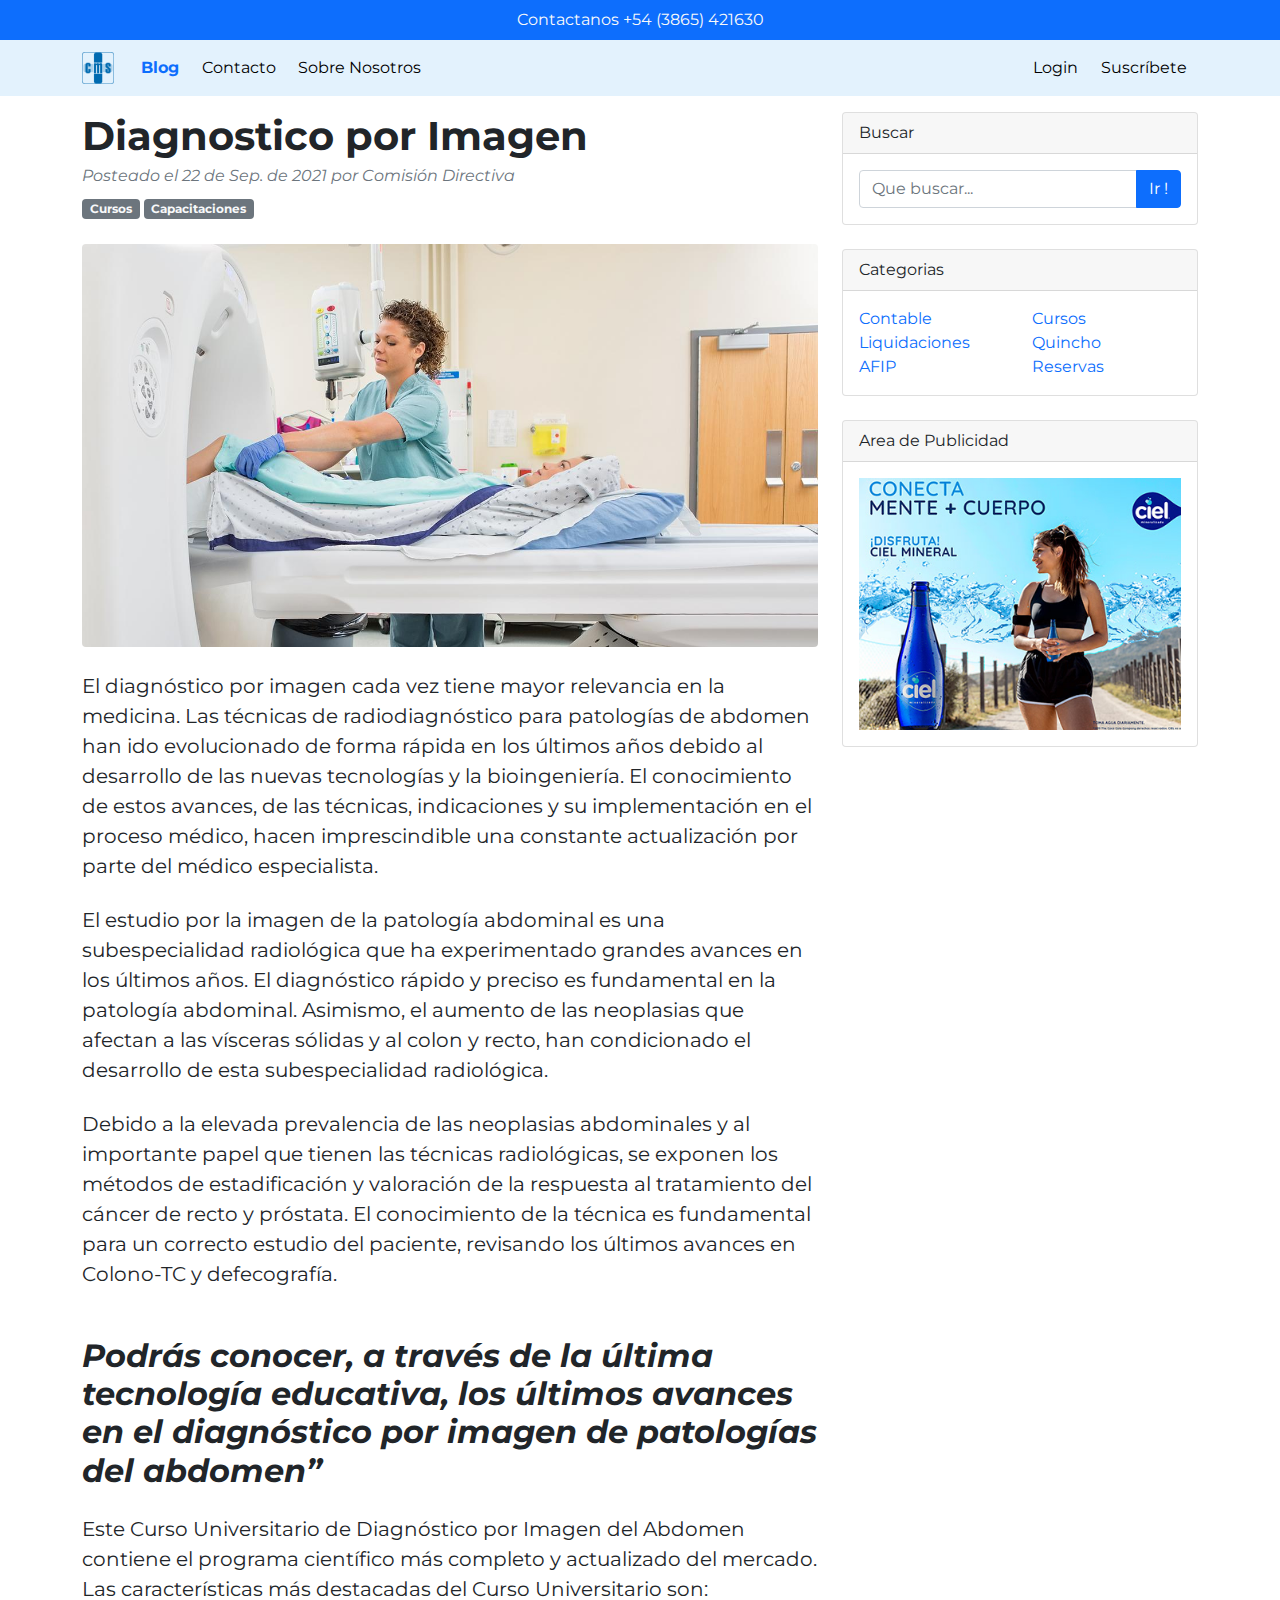
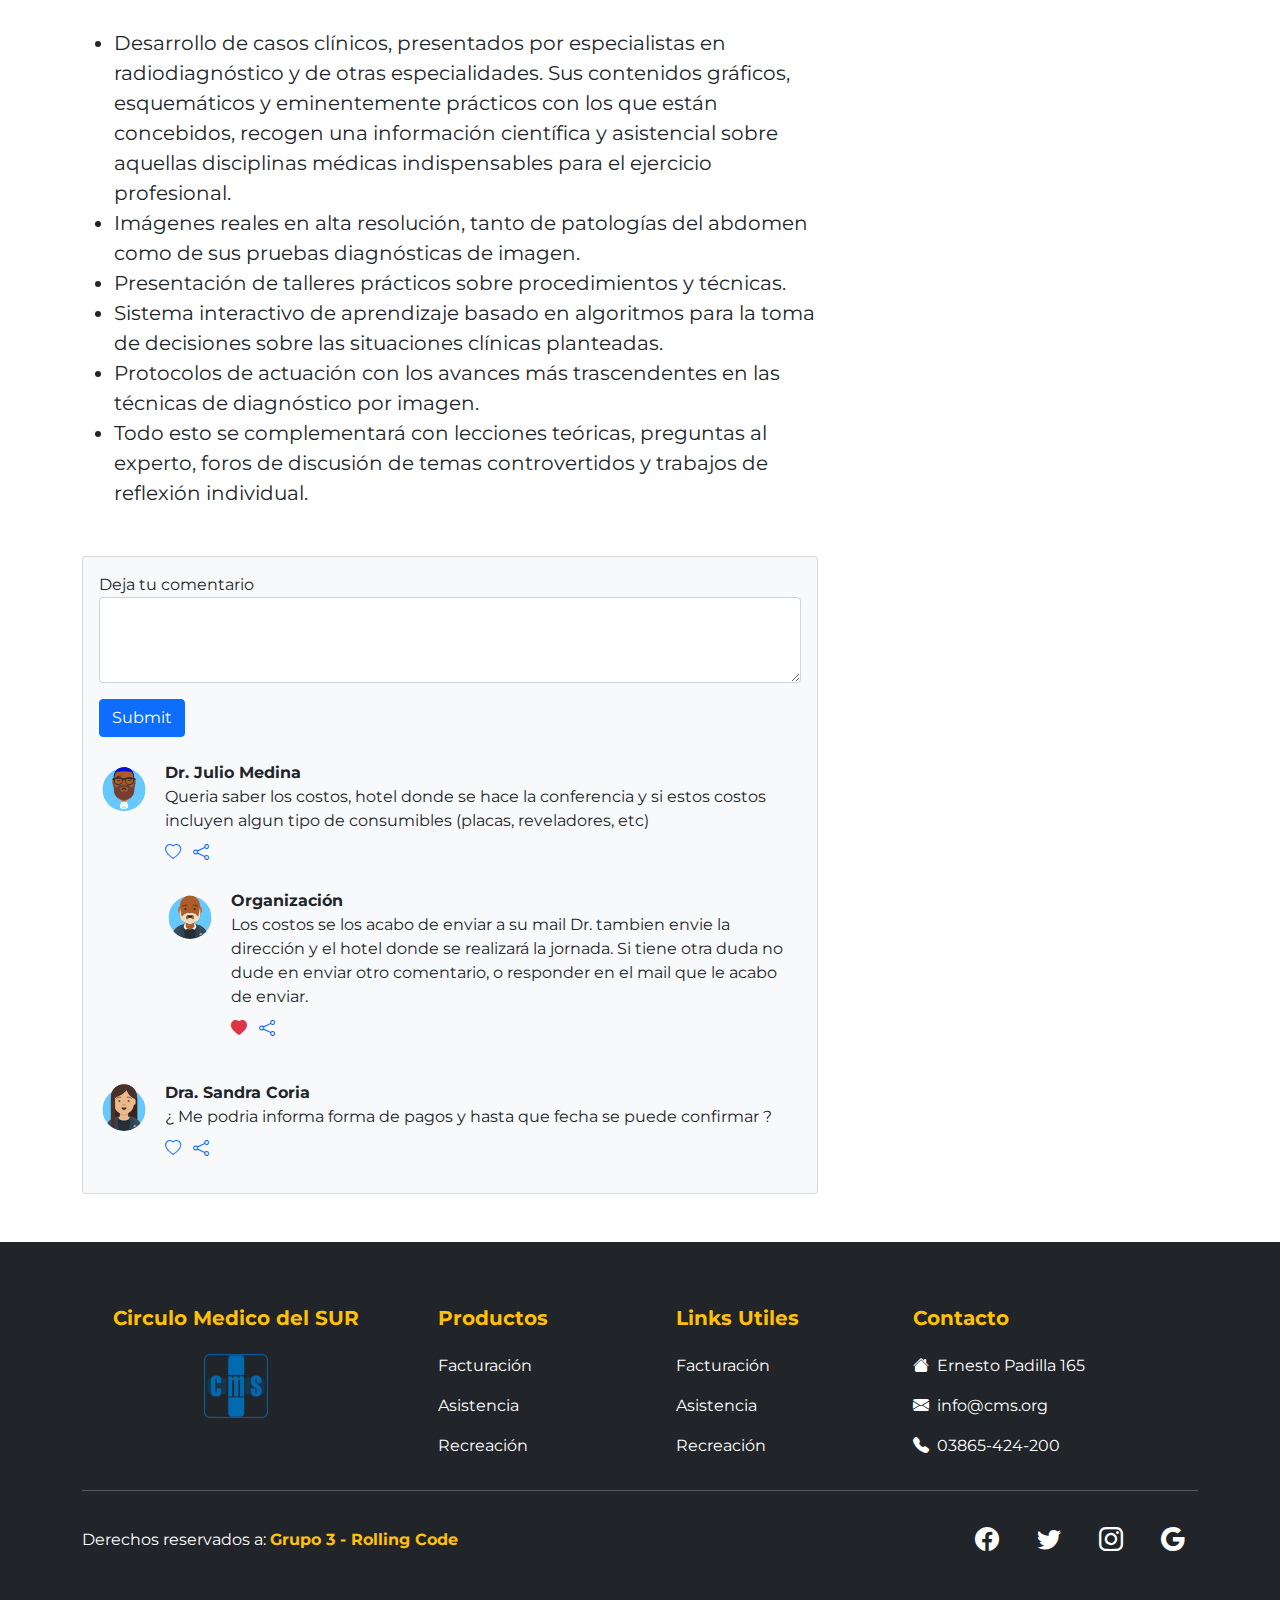
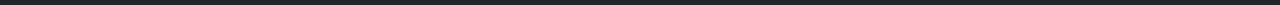
<file: last_post.html>
<!DOCTYPE html>
<html lang="es">
<head>
    <meta charset="UTF-8">
    <meta http-equiv="X-UA-Compatible" content="IE=edge">
    <meta name="viewport" content="width=device-width, initial-scale=1.0">
    <title>CMS - Diagnostico por Imagen</title>

    <!-- favicon para el navegador -->
    <link rel="icon" type="image/x-icon" href="assets/img/favicon.png"/>
    <!-- CSS de Bootstrap -->
    <link rel="stylesheet" href="css/bootstrap.css">
    <!-- Mis Estilos CSS -->
    <link rel="stylesheet" href="css/style.css">
    <!-- Iconos de Bootstrap -->
    <link rel="stylesheet" href="https://cdn.jsdelivr.net/npm/bootstrap-icons@1.5.0/font/bootstrap-icons.css">
</head>
<body>

<!-- cabecera y navbar -->
<div class="fixed-top">
    <!-- Pequeño header fijo junto con el navbar -->
    <header class="container-fluid bg-primary d-flex justify-content-center">
        <p class="text-light mb-0 p-2 fs-6">Contactanos +54 (3865) 421630</p>
    </header>
    <!-- Navbar -->
    <nav class="navbar navbar-expand-lg navbar-light" id="navbar_main">
        <div class="container">
            <!-- Logo del navbar -->
            <a class="navbar-brand" href="index.html">
                <img src="assets/img/logo_cms.png" alt="logo_navbar" id="logo_navbar">
            </a>
            <!-- Boton de collapse -->
            <button class="navbar-toggler"
                    type="button"
                    data-bs-toggle="collapse"
                    data-bs-target="#navbarMain"
                    aria-controls="navbarMain"
                    aria-expanded="false"
                    aria-label="Toggle navigation">
                <span class="navbar-toggler-icon"></span>
            </button>
            <!-- Opciones colapsable -->
            <div class="collapse navbar-collapse" id="navbarMain">
                <ul class="navbar-nav me-auto">
                    <li class="nav-item"><a href="index.html" class="nav-link active">Blog</a></li>
                    <li class="nav-item"><a href="contact.html" class="nav-link">Contacto</a></li>
                    <li class="nav-item"><a href="about-us.html" class="nav-link">Sobre Nosotros</a></li>
                </ul>
                <ul class="navbar-nav ms-auto">
                    <li class="nav-item"><a href="login2.html" class="nav-link">Login</a></li>
                    <li class="nav-item"><a href="#" class="nav-link" data-bs-toggle="modal"
                                            data-bs-target="#modal-subscribe">Suscríbete</a></li>
                </ul>
            </div>
        </div>
    </nav>
</div>

<!-- Page content-->
<main class="container pt-3" id="main_last_post">
    <div class="row">
        <!-- Desarrollo del ultimo post -->
        <div class="col-lg-8">
            <!-- Contenido del Post -->
            <article>
                <!-- Cabecera -->
                <header class="mb-4">
                    <!-- Titulo -->
                    <h1 class="fw-bolder mb-1">Diagnostico por Imagen</h1>
                    <!-- Fecha de Publicación -->
                    <div class="text-muted fst-italic mb-2">Posteado el 22 de Sep. de 2021 por Comisión Directiva</div>
                    <!-- Categorias -->
                    <a class="badge bg-secondary text-decoration-none link-light" href="error404.html">Cursos</a>
                    <a class="badge bg-secondary text-decoration-none link-light" href="error404.html">Capacitaciones</a>
                </header>
                <!-- Imagen del Curso -->
                <figure class="mb-4">
                    <img class="img-fluid rounded" src="assets/img/last_post_img_1.jpg" alt="imagen_tapa"/>
                </figure>
                <!-- Contenido -->
                <section class="mb-5">
                    <p class="fs-5 mb-4">El diagnóstico por imagen cada vez tiene mayor relevancia en la medicina. Las
                        técnicas de radiodiagnóstico para patologías de abdomen han ido evolucionado de forma rápida en
                        los últimos años debido al desarrollo de las nuevas tecnologías y la bioingeniería. El
                        conocimiento de estos avances, de las técnicas, indicaciones y su implementación en el proceso
                        médico, hacen imprescindible una constante actualización por parte del médico especialista.</p>
                    <p class="fs-5 mb-4">El estudio por la imagen de la patología abdominal es una subespecialidad
                        radiológica que ha experimentado grandes avances en los últimos años. El diagnóstico rápido y
                        preciso es fundamental en la patología abdominal. Asimismo, el aumento de las neoplasias que
                        afectan a las vísceras sólidas y al colon y recto, han condicionado el desarrollo de esta
                        subespecialidad radiológica.</p>
                    <p class="fs-5 mb-4">Debido a la elevada prevalencia de las neoplasias abdominales y al importante
                        papel que tienen las técnicas radiológicas, se exponen los métodos de estadificación y
                        valoración de la respuesta al tratamiento del cáncer de recto y próstata. El conocimiento de la
                        técnica es fundamental para un correcto estudio del paciente, revisando los últimos avances en
                        Colono-TC y defecografía.</p>
                    <h2 class="fw-bolder mb-4 mt-5 fst-italic">Podrás conocer, a través de la última tecnología
                        educativa, los
                        últimos avances en el diagnóstico por imagen de patologías del abdomen”</h2>
                    <p class="fs-5 mb-4">Este Curso Universitario de Diagnóstico por Imagen del Abdomen contiene el
                        programa científico más completo y actualizado del mercado. Las características más destacadas
                        del Curso Universitario son:</p>
                    <ul class="fs-5 mb-4">
                        <li>
                            Desarrollo de casos clínicos, presentados por especialistas en radiodiagnóstico y de otras
                            especialidades. Sus contenidos gráficos, esquemáticos y eminentemente prácticos con los que
                            están concebidos, recogen una información científica y asistencial sobre aquellas
                            disciplinas médicas indispensables para el ejercicio profesional.
                        </li>
                        <li>
                            Imágenes reales en alta resolución, tanto de patologías del abdomen como de sus pruebas
                            diagnósticas de imagen.
                        </li>
                        <li>
                            Presentación de talleres prácticos sobre procedimientos y técnicas.
                        </li>
                        <li>
                            Sistema interactivo de aprendizaje basado en algoritmos para la toma de decisiones sobre las
                            situaciones clínicas planteadas.
                        </li>
                        <li>
                            Protocolos de actuación con los avances más trascendentes en las técnicas de diagnóstico por
                            imagen.
                        </li>
                        <li>
                            Todo esto se complementará con lecciones teóricas, preguntas al experto, foros de discusión
                            de temas controvertidos y trabajos de reflexión individual.
                        </li>
                    </ul>
                </section>
            </article>
            <!-- ###################### -->
            <!-- Sección de Comentarios -->
            <!-- ###################### -->
            <section class="mb-5">
                <div class="card bg-light">
                    <div class="card-body">
                        <!-- Formulario para los comentarios -->
                        <form class="mb-4">
                            <div class="mb-3">
                                <label for="comentario">Deja tu comentario</label>
                                <textarea class="form-control"
                                          id="comentario"
                                          rows="3">
                            </textarea>
                            </div>
                            <input type="submit" class="btn btn-primary">
                        </form>
                        <!-- Comentarios anidados -->
                        <div class="d-flex mb-4">
                            <!-- Comentario principal -->
                            <div class="flex-shrink-0">
                                <img class="rounded-circle"
                                     src="assets/img/avatar1.svg"
                                     width="50"
                                     height="50"
                                     alt="avatar3"/>
                            </div>
                            <div class="ms-3">
                                <div class="fw-bold">Dr. Julio Medina</div>
                                Queria saber los costos, hotel donde se hace la conferencia y si estos costos incluyen
                                algun tipo de consumibles (placas, reveladores, etc)
                                <p class="mt-2">
                                    <a href="error404.html" class="me-2"><i class="bi bi-heart"></i></a>
                                    <a href="error404.html"><i class="bi bi-share"></i></a>
                                </p>
                                <!-- Respuesta al comentario -->
                                <div class="d-flex mt-4">
                                    <div class="flex-shrink-0">
                                        <img class="rounded-circle"
                                             src="assets/img/avatar2.svg"
                                             width="50"
                                             height="50"
                                             alt="avatar3"/>
                                    </div>
                                    <div class="ms-3">
                                        <div class="fw-bold">Organización</div>
                                        Los costos se los acabo de enviar a su mail Dr. tambien envie la dirección y el
                                        hotel donde se realizará la jornada.
                                        Si tiene otra duda no dude en enviar otro comentario, o responder en el mail que
                                        le acabo de enviar.
                                        <p class="mt-2">
                                            <a href="error404.html" class="me-2 text-danger"><i class="bi bi-heart-fill"></i></a>
                                            <a href="error404.html"><i class="bi bi-share"></i></a>
                                        </p>
                                    </div>
                                </div>
                            </div>
                        </div>
                        <!-- Otro Comentario -->
                        <div class="d-flex">
                            <div class="flex-shrink-0">
                                <img class="rounded-circle"
                                     src="assets/img/avatar3.svg"
                                     width="50"
                                     height="50"
                                     alt="avatar3"/>
                            </div>
                            <div class="ms-3">
                                <div class="fw-bold">Dra. Sandra Coria</div>
                                ¿ Me podria informa forma de pagos y hasta que fecha se puede confirmar ?
                                <p class="mt-2">
                                    <a href="error404.html" class="me-2"><i class="bi bi-heart"></i></a>
                                    <a href="error404.html"><i class="bi bi-share"></i></a>
                                </p>
                            </div>
                        </div>
                    </div>
                </div>
            </section>
        </div>
        <!-- Widgets y Publicidad -->
        <div class="col-lg-4">
            <!-- Widget de Busqueda -->
            <div class="card mb-4">
                <div class="card-header">Buscar</div>
                <div class="card-body">
                    <div class="input-group">
                        <input class="form-control" type="text" placeholder="Que buscar..."
                               aria-label="Que buscar..." aria-describedby="button-search"/>
                        <button class="btn btn-primary" id="button-search" type="button">Ir !</button>
                    </div>
                </div>
            </div>
            <!-- Categorias -->
            <div class="card mb-4">
                <div class="card-header">Categorias</div>
                <div class="card-body">
                    <div class="row">
                        <div class="col-sm-6">
                            <ul class="list-unstyled mb-0">
                                <li><a href="error404.html" class="text-decoration-none">Contable</a></li>
                                <li><a href="error404.html" class="text-decoration-none">Liquidaciones</a></li>
                                <li><a href="error404.html" class="text-decoration-none">AFIP</a></li>
                            </ul>
                        </div>
                        <div class="col-sm-6">
                            <ul class="list-unstyled mb-0">
                                <li><a href="error404.html" class="text-decoration-none">Cursos</a></li>
                                <li><a href="error404.html" class="text-decoration-none">Quincho</a></li>
                                <li><a href="error404.html" class="text-decoration-none">Reservas</a></li>
                            </ul>
                        </div>
                    </div>
                </div>
            </div>
            <!-- Widget Publicidad -->
            <div class="card mb-4" id="publicidad">
                <div class="card-header">Area de Publicidad</div>
                <div class="card-body">
                    <img src="assets/img/publicidad2.jpg" alt="publicidad" class="img-fluid">
                </div>
            </div>
        </div>
    </div>
</main>

<!-- footer -->
<footer class="bg-dark text-white pt-5 pb-4">
    <div class="container text-center text-md-start">
        <div class="row text-center text-md-start">
            <div class="col-md-3 col-lg-3 col-xl-3 mx-auto mt-3 text-center">
                <h5 class="mb-4 fw-bold text-warning">Circulo Medico del SUR</h5>
                <img src="assets/img/logo_cms.png" alt="logo_cms" id="logo_footer">
            </div>
            <div class="col-md-2 col-lg-2 col-xl-2 mx-auto mt-3">
                <h5 class="mb-4 fw-bold text-warning">Productos</h5>
                <p><a href="error404.html" class="text-white text-decoration-none">Facturación</a></p>
                <p><a href="error404.html" class="text-white text-decoration-none">Asistencia</a></p>
                <p><a href="error404.html" class="text-white text-decoration-none">Recreación</a></p>
            </div>
            <div class="col-md-3 col-lg-2 col-xl-2 mx-auto mt-3">
                <h5 class="mb-4 fw-bold text-warning">Links Utiles</h5>
                <p><a href="error404.html" class="text-white text-decoration-none">Facturación</a></p>
                <p><a href="error404.html" class="text-white text-decoration-none">Asistencia</a></p>
                <p><a href="error404.html" class="text-white text-decoration-none">Recreación</a></p>
            </div>
            <div class="col-md-4 col-lg-3 col-xl-3 mx-auto mt-3">
                <h5 class="mb-4 fw-bold text-warning">Contacto</h5>
                <p><i class="bi bi-house-fill me-2"></i>Ernesto Padilla 165</p>
                <p><i class="bi bi-envelope-fill me-2"></i>info@cms.org</p>
                <p><i class="bi bi-telephone-fill me-2"></i>03865-424-200</p>
            </div>
        </div>
        <hr class="mb-4">
        <div class="row align-items-center">
            <div class="col-md-7 col-lg-8">
                <p>Derechos reservados a:
                    <a href="error404.html" class="text-decoration-none">
                        <strong class="text-warning">Grupo 3 - Rolling Code</strong>
                    </a>
                </p>
            </div>
            <div class="col-md-5 col-lg-4">
                <div class="text-center text-md-end">
                    <ul class="list-unstyled list-inline">
                        <li class="list-inline-item">
                            <a href="error404.html" class="btn text-white fs-4"><i class="bi bi-facebook"></i></a>
                        </li>
                        <li class="list-inline-item">
                            <a href="error404.html" class="btn text-white fs-4"><i class="bi bi-twitter"></i></a>
                        </li>
                        <li class="list-inline-item">
                            <a href="error404.html" class="btn text-white fs-4"><i class="bi bi-instagram"></i></a>
                        </li>
                        <li class="list-inline-item">
                            <a href="error404.html" class="btn text-white fs-4"><i class="bi bi-google"></i></a>
                        </li>
                    </ul>
                </div>
            </div>
        </div>
    </div>
</footer>

<!-- Modal Suscripcion OJO debe estar en todas las paginas -->
<div class="modal fade" id="modal-subscribe" tabindex="-1" aria-labelledby="exampleModalLabel" aria-hidden="true">
    <div class="modal-dialog">
        <div class="modal-content">
            <div class="modal-header">
                <h4 class="modal-title" id="exampleModalLabel">Suscripción</h4>
                <button type="button" class="btn-close" data-bs-dismiss="modal" aria-label="Close"></button>
            </div>
            <div class="modal-body">
                <form>
                    <div class="mb-3">
                        <label for="name" class="form-label">Nombre</label>
                        <input type="text" class="form-control" id="name" aria-describedby="name" placeholder="Nombre">
                    </div>
                    <div class="mb-3">
                        <label for="apellido" class="form-label">Apellido</label>
                        <input type="text" class="form-control" id="apellido" aria-describedby="apellido"
                               placeholder="Apellido">
                    </div>
                    <div class="mb-3">
                        <label for="exampleInputEmail1" class="form-label">Correo Electrónico</label>
                        <input type="email" class="form-control" id="exampleInputEmail1" aria-describedby="emailHelp"
                               placeholder="ejemplo@rc-group3.com">
                    </div>
                    <div class="mb-3">
                        <label for="exampleInputPassword1" class="form-label">Contraseña</label>
                        <input type="password" class="form-control" id="exampleInputPassword1" placeholder="*****">
                    </div>
                    <div class="mb-3 form-check">
                        <input type="checkbox" class="form-check-input" id="exampleCheck1">
                        <label class="form-check-label" for="exampleCheck1"> Recibe notificaciones por email</label>
                    </div>
                    <div class="mb-3">
                        <label class=""> ¿Ya tienes cuenta?
                            <a class="text-primary text-decoration-none"
                               href="login2.html"
                            >Inicia Sesión</a></label>
                    </div>
                </form>
            </div>
            <div class="modal-footer">
                <button type="button" class="btn btn-secondary" data-bs-dismiss="modal">Cerrar</button>
                <button type="button" class="btn btn-primary">Suscríbete</button>
            </div>
        </div>
    </div>
</div>

<script src="js/bootstrap.bundle.js"></script>
</body>
</html>
</file>
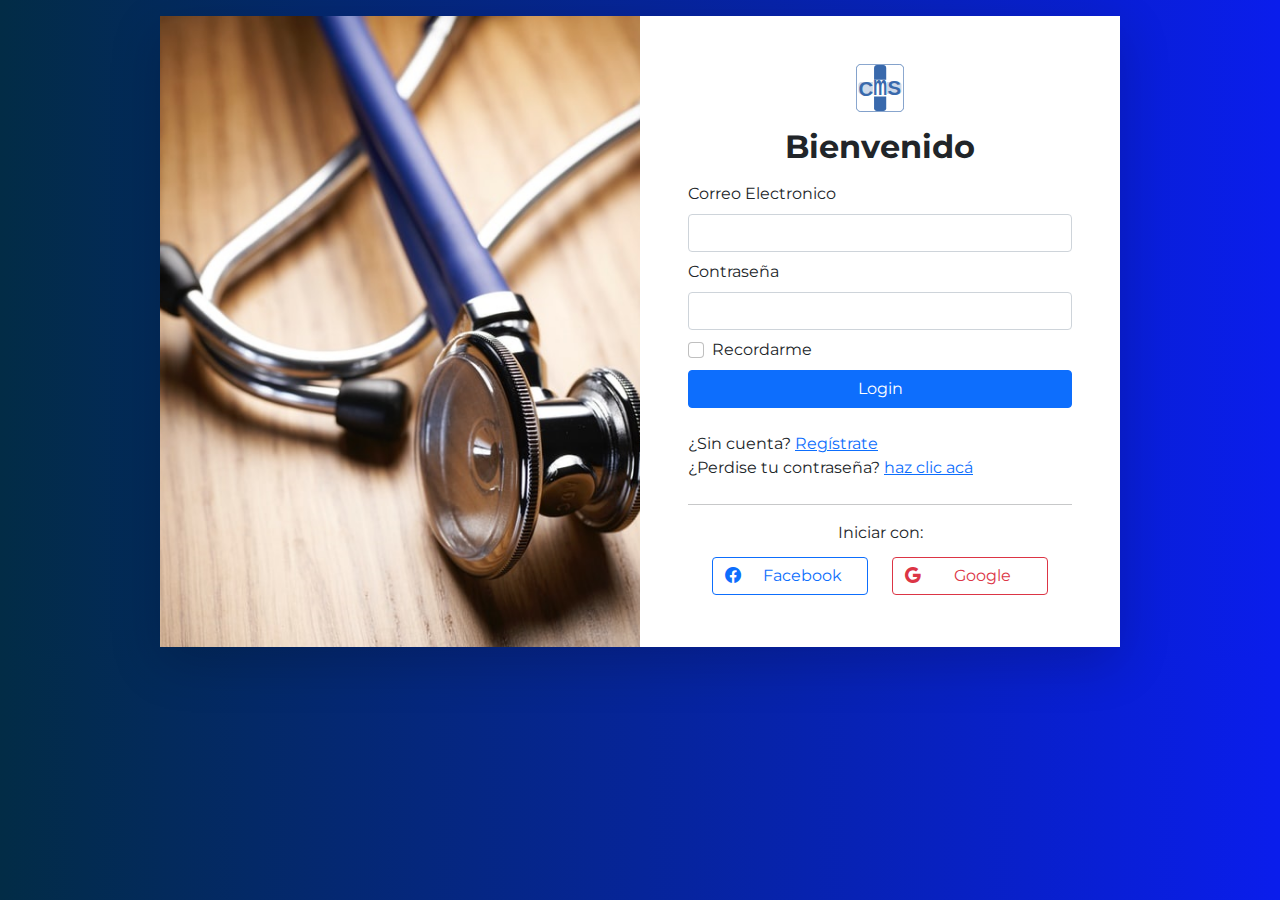
<file: login2.html>
<!DOCTYPE html>
<html lang="es">

<head>
    <meta charset="UTF-8">
    <meta http-equiv="X-UA-Compatible" content="IE=edge">
    <meta name="viewport" content="width=device-width, initial-scale=1.0">
    <title>CMS-Login</title>

    <!-- favicon para el navegador -->
    <link rel="icon" type="image/x-icon" href="assets/img/favicon.png"/>
    <!-- CSS de Bootstrap -->
    <link rel="stylesheet" href="css/bootstrap.css">
    <!-- Mis Estilos CSS -->
    <link rel="stylesheet" href="css/style.css">
    <!-- Iconos de Bootstrap -->
    <link rel="stylesheet" href="https://cdn.jsdelivr.net/npm/bootstrap-icons@1.5.0/font/bootstrap-icons.css">
</head>

<body class="fondo-login">

<div class="container w-75 mt-3 mb-2 shadow-lg">
    <div class="row align-items-stretch">
        <!-- Imagen de la izquierda -->
        <div class="col bg-imagen d-none d-lg-block col-md-5 col-lg-5 col-xl-6"></div>
        <!-- Login -->
        <div class="col bg-white p-5">
            <div class="text-center">
                <a href="index.html">
                    <img src="assets/img/logo_cms.svg" alt="logo" width="48">
                </a>
            </div>
            <h2 class="fw-bold text-center my-3">Bienvenido</h2>
            <form action="#">
                <div class="mb-2">
                    <label for="email" class="form-label">Correo Electronico</label>
                    <input type="email" class="form-control" name="email" id="email" required>
                </div>
                <div class="mb-2">
                    <label for="pass" class="form-label">Contraseña</label>
                    <input type="password" class="form-control" name="pass" id="pass" required>
                </div>
                <div class="mb-2 form-check">
                    <input type="checkbox" name="connected" class="form-check-input" id="connected" required>
                    <label for="connected">Recordarme</label>
                </div>
                <div class="d-grid">
                    <button type="submit" class="btn btn-primary">Login</button>
                </div>
                <div class="my-4">
                    <span>¿Sin cuenta? <a href="#">Regístrate</a></span>
                    <br>
                    <span>¿Perdise tu contraseña? <a href="#"
                                                     class="btn-link"
                                                     data-bs-toggle="modal"
                                                     data-bs-target="#recuperaModal">haz clic acá</a></span>
                </div>
            </form>
            <hr>
            <!-- Redes Sociales -->
            <div class="container w-100">
                <div class="row text-center mb-2">
                    <div class="col-12">Iniciar con:</div>
                </div>
                <div class="row">
                    <div class="col">
                        <button class="btn btn-outline-primary w-100 my-1">
                            <div class="row align-items-center">
                                <div class="col-2 d-none d-md-block">
                                    <i class="bi bi-facebook"></i>
                                </div>
                                <div class="col-12 col-md-10 text-center">
                                    Facebook
                                </div>
                            </div>
                        </button>
                    </div>
                    <div class="col">
                        <button class="btn btn-outline-danger w-100 my-1">
                            <div class="row align-items-center">
                                <div class="col-2 d-none d-md-block">
                                    <i class="bi bi-google"></i>
                                </div>
                                <div class="col-12 col-md-10 text-center">
                                    Google
                                </div>
                            </div>
                        </button>
                    </div>
                </div>
            </div>
        </div>
    </div>
</div>


<!-- Modal -->
<div class="modal fade" id="recuperaModal" tabindex="-1" aria-labelledby="recuperaModalLabel" aria-hidden="true">
    <div class="modal-dialog">
        <div class="modal-content">
            <div class="modal-header">
                <h5 class="modal-title" id="recuperaModalLabel">Recuperar contraseña</h5>
                <button type="button" class="btn-close" data-bs-dismiss="modal" aria-label="Close"></button>
            </div>
            <form>
                <div class="modal-body">
                    <div class="mb-3">
                        <label for="exampleInputEmail1" class="form-label">Dirección de Correo</label>
                        <input type="email" class="form-control" id="exampleInputEmail1" aria-describedby="emailHelp">
                        <div id="emailHelp" class="form-text">
                            Te vamos a enviar un link para que puedas recuperar tu acceso
                        </div>
                    </div>
                </div>
                <div class="modal-footer">
                    <button type="button" class="btn btn-secondary" data-bs-dismiss="modal">Cerrar</button>
                    <button type="button" class="btn btn-primary">Enviar</button>
                </div>
            </form>
        </div>
    </div>
</div>

<script src="js/bootstrap.bundle.min.js"></script>
</body>

</html>
</file>
<file: css/style.css>
@import url('https://fonts.googleapis.com/css2?family=Montserrat&display=swap');

body {
    margin-top: 6rem;
    font-family: 'Montserrat', sans-serif;
}

#logo_navbar {
    width: 32px;
    height: 32px;
}

#logo_footer {
    width: 64px;
    height: 64px;
}

#navbar_main {
    background-color: #e3f2fd;
}

#navbar_main .navbar-collapse {
    margin-top: 10px;
}

#navbar_main .nav-link {
    color: black;
    padding: 1em 0.7em;
    transition: all 0.4s;
}

#navbar_main .nav-link.active {
    color: #0d6efd;
    font-weight: bolder;
}

#navbar_main .nav-link:hover {
    background-color: #0d6efd;
    color: white;
}

#main_last_post {
    position: relative;
}

#publicidad {
    display: none;
}

@media only screen and (min-width: 992px) {
    #navbar_main {
        padding: 0;
    }

    #navbar_main .navbar-collapse {
        margin-top: 0;
    }

    /* Este padding le pongo cuando esta SIN colapsar */
    #navbar_main .nav-link {
        padding: 1em 0.7em;
    }

    #publicidad {
        display: flex;
    }
}

/* Para el carousel */
#myCarousel .carousel-item {
    height: 30rem;
    background-color: #000;
    color: white;
    position: relative;
}

#myCarousel .carousel-item .container {
    position: absolute;
    bottom: 0;
    left: 0;
    right: 0;
    padding-left: 40px;
    padding-right: 40px;
    padding-bottom: 50px;
}

.overlay-image {
    position: absolute;
    bottom: 0;
    left: 0;
    right: 0;
    top: 0;
    background-position: center;
    background-size: cover;
    opacity: 0.5;
}


#footer_main {
    height: 6rem;
    background: #1b2a4e;
}

#footer_main p {
    color: #f3f3f3;
    text-align: center;
}

#footer_main i {
    font-size: 20px;
    padding: 0 8px;
    color: #f3f3f3;
}

@media (max-width: 992px) {
    #footer_main {
        height: 10rem;
    }
}

/* Galeria css agregado por camila */
.galeryImg {
    box-shadow: 0 1px 10px rgba(0, 0, 0, 0.2);
    cursor: default;
    transition: all 200ms ease;
}

.galeryImg:hover {
    box-shadow: 5px 5px 20px rgba(0, 0, 0, .4);
    transform: translateY(-3%);
}

.pages-icons {
    list-style: none;
}

/* About us agregado por Fernanda */
.mi-card {
    box-shadow: 0 1px 10px rgba(0, 0, 0, 0.2);
    cursor: default;
    transition: all 200ms ease;
}

.mi-card:hover {
    box-shadow: 5px 5px 20px rgba(0, 0, 0, .4);
    transform: translateY(-3%);
}


.mi-card-img-top {
    width: 200px;
    height: 200px;
    padding: 15px;
    border-radius: 50%;
}

/* estilos para contacto.html */
.mi-map {
    height: 400px;
    width: 500px;
    border: 0;
}

@media (max-width: 576px) {
    .mi-map {
        height: 200px;
        width: 100%;
    }
}

/* Estilos para error404 */
.error-template {
    padding: 40px 15px;
    text-align: center;
}

.error-actions {
    margin-top: 15px;
    margin-bottom: 15px;
}

.error-actions .btn {
    margin-right: 10px;
    margin-bottom: 10px;
}

/* Estilos para el login */
#login {
    background-color: #E3F2FD;
}

.fondo-login {
    background: #b3d1e3;
    background: linear-gradient(to right, #022c46, #0a1dec);
    margin-top: 0;
}

.bg-imagen {
    background-image: url("../assets/img/login_small.jpg");
    background-position: center;
    background-repeat: no-repeat;
    background-size: cover;
}
</file>
